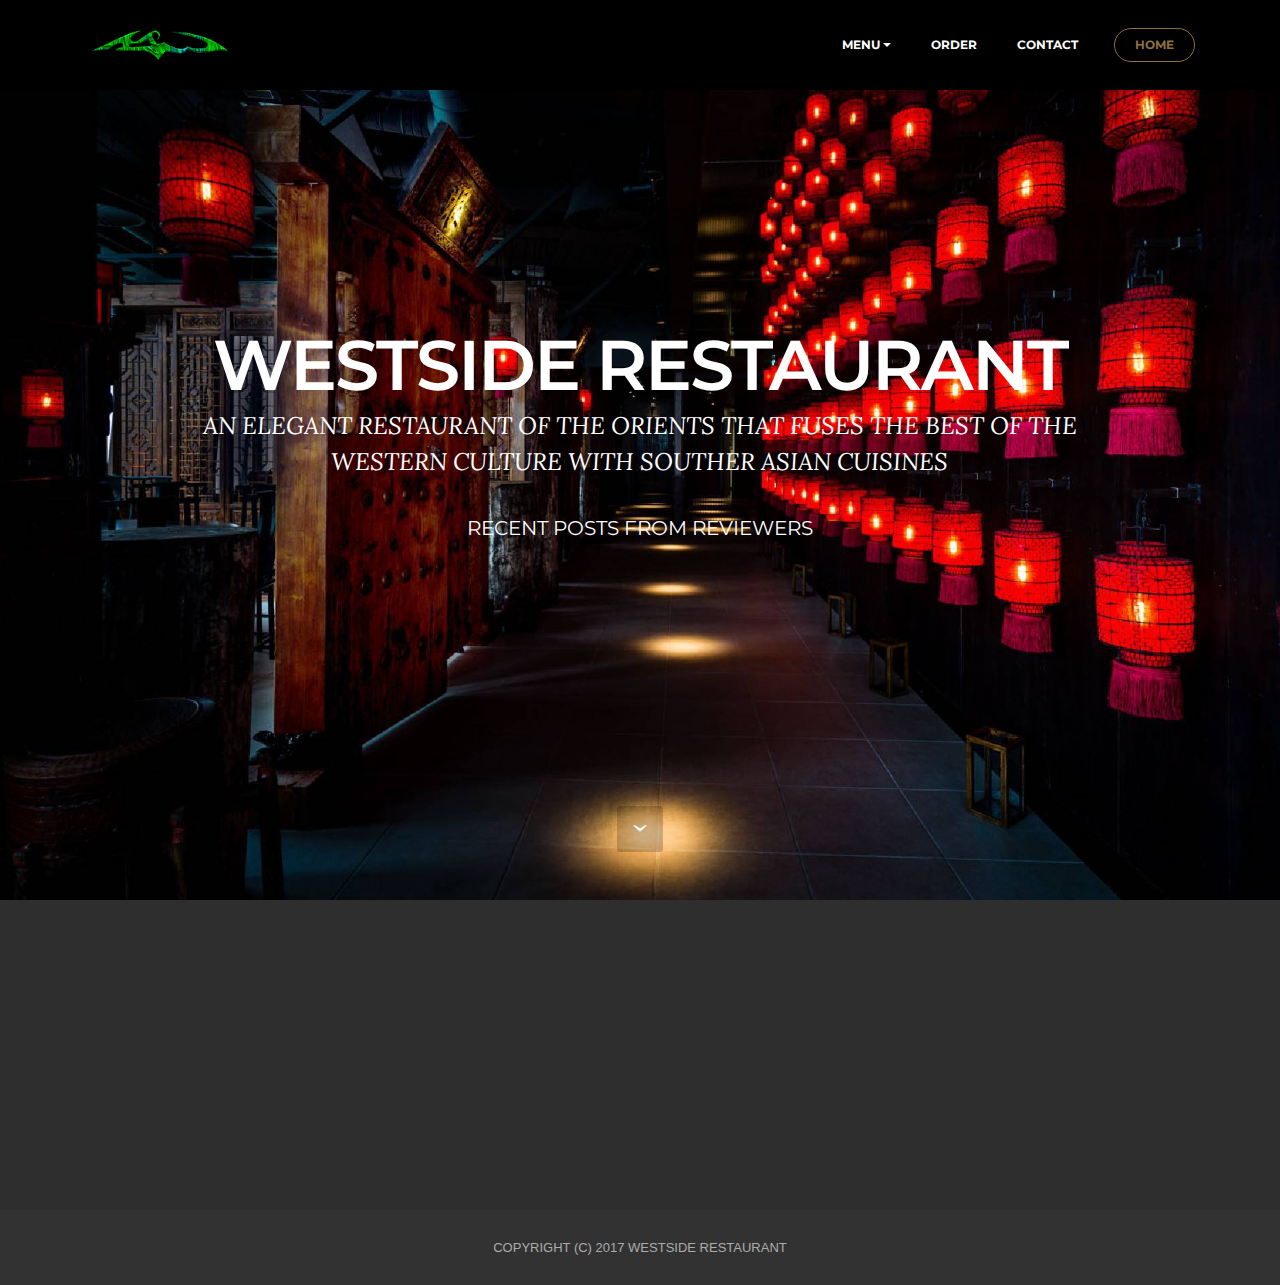
<file: www/index.html>
﻿<!DOCTYPE html>
<html>
<head>
  <!-- Site made with Mobirise Website Builder v3.10.1, https://mobirise.com -->
  <meta charset="UTF-8">
  <meta http-equiv="X-UA-Compatible" content="IE=edge">
  <meta name="generator" content="Mobirise v3.10.1, mobirise.com">
  <meta name="viewport" content="width=device-width, initial-scale=1">
  <link rel="shortcut icon" href="assets/images/favicon-128x256-47.png" type="image/x-icon">
  <meta name="description" content="">
  
  <link rel="stylesheet" href="https://fonts.googleapis.com/css?family=Lora:400,700,400italic,700italic&amp;subset=latin">
  <link rel="stylesheet" href="https://fonts.googleapis.com/css?family=Montserrat:400,700">
  <link rel="stylesheet" href="https://fonts.googleapis.com/css?family=Raleway:100,100i,200,200i,300,300i,400,400i,500,500i,600,600i,700,700i,800,800i,900,900i">
  <link rel="stylesheet" href="assets/bootstrap-material-design-font/css/material.css">
  <link rel="stylesheet" href="assets/web/assets/mobirise-icons/mobirise-icons.css">
  <link rel="stylesheet" href="assets/tether/tether.min.css">
  <link rel="stylesheet" href="assets/bootstrap/css/bootstrap.min.css">
  <link rel="stylesheet" href="assets/animate.css/animate.min.css">
  <link rel="stylesheet" href="assets/dropdown/css/style.css">
  <link rel="stylesheet" href="assets/socicon/css/socicon.min.css">
  <link rel="stylesheet" href="assets/theme/css/style.css">
    <link rel="stylesheet" href="assets/mobirise/css/mbr-additional.css" type="text/css">
    <link rel="stylesheet" href="css/index.css" type="text/css">
  
  
  
</head>
<body>
<section id="menu-0">

    <nav class="navbar navbar-dropdown navbar-fixed-top">
        <div class="container">

            <div class="mbr-table">
                <div class="mbr-table-cell">

                    <div class="navbar-brand">
                        <a href="index.html" class="navbar-logo"><img src="assets/images/woa-signature-384x128-60-384x128-24.png" alt="Mobirise"></a>
                    </div>

                </div>
                <div class="mbr-table-cell">

                    <button class="navbar-toggler pull-xs-right hidden-md-up" type="button" data-toggle="collapse" data-target="#exCollapsingNavbar">
                        <div class="hamburger-icon"></div>
                    </button>

                    <ul class="nav-dropdown collapse pull-xs-right nav navbar-nav navbar-toggleable-sm" id="exCollapsingNavbar"><li class="nav-item dropdown open"><a class="nav-link link dropdown-toggle" data-toggle="dropdown-submenu" href="Menu.html" aria-expanded="true">MENU</a><div class="dropdown-menu"><a class="dropdown-item" href="Menu.html">ENTREES</a><a class="dropdown-item" href="Menu.html"></a><a class="dropdown-item" href="Menu.html">MAIN</a><a class="dropdown-item" href="Menu.html">DESERT</a></div></li><li class="nav-item"><a class="nav-link link" href="Order.html">ORDER</a></li><li class="nav-item"><a class="nav-link link" href="Contact.html">CONTACT</a></li><li class="nav-item nav-btn"><a class="nav-link btn btn-primary-outline btn-primary" href="index.html">HOME</a></li></ul>
                    <button hidden="" class="navbar-toggler navbar-close" type="button" data-toggle="collapse" data-target="#exCollapsingNavbar">
                        <div class="close-icon"></div>
                    </button>

                </div>
            </div>

        </div>
    </nav>

</section>

<section class="engine"><a rel="external" href="https://mobirise.com">best bootstrap web creator software download</a></section><section class="mbr-section mbr-section-hero mbr-section-full mbr-section-with-arrow" id="header1-1" style="background-image: url(assets/images/hutong-corridor-shaghai-2000x1331-18-2000x1331-78.jpg);">

    

    <div class="mbr-table-cell">

        <div class="container">
            <div class="row">
                <div class="mbr-section col-md-10 col-md-offset-1 text-xs-center">

                    <h1 class="mbr-section-title display-1">WESTSIDE RESTAURANT</h1>
                    <p class="mbr-section-lead lead">An Elegant Restaurant of the Orients that fuses the best of the Western Culture with Souther Asian Cuisines</p>
                    <h2 class="subHeader">Recent Posts From Reviewers</h2>
                    <br/>
                    <div data-role="content">
    					<ul id="linksList" data-role="listview" data-inset="true"></ul>
					</div>
                </div>
            </div>
        </div>
    </div>

    <div class="mbr-arrow mbr-arrow-floating" aria-hidden="true"><a href="#social-buttons4-q"><i class="mbr-arrow-icon"></i></a></div>

</section>

<section class="mbr-section mbr-section-md-padding" id="social-buttons4-q" style="background-color: rgb(46, 46, 46); padding-top: 90px; padding-bottom: 90px;">
    
    <div class="container">
        <div class="row">
            <div class="col-md-8 col-md-offset-2 text-xs-center">
                <h3 class="mbr-section-title display-2">FOLLOW US</h3>
                <div><a class="btn btn-social" title="Twitter" target="_blank" href="https://twitter.com/mobirise"><i class="socicon socicon-twitter"></i></a> <a class="btn btn-social" title="Facebook" target="_blank" href="https://www.facebook.com/pages/Mobirise/1616226671953247"><i class="socicon socicon-facebook"></i></a> <a class="btn btn-social" title="Google+" target="_blank" href="https://plus.google.com/u/0/+Mobirise/posts"><i class="socicon socicon-google"></i></a> <a class="btn btn-social" title="YouTube" target="_blank" href="https://www.youtube.com/channel/UCt_tncVAetpK5JeM8L-8jyw"><i class="socicon socicon-youtube"></i></a> <a class="btn btn-social" title="Instagram" target="_blank" href="https://instagram.com/mobirise/"><i class="socicon socicon-instagram"></i></a> <a class="btn btn-social" title="Pinterest" target="_blank" href="https://www.pinterest.com/mobirise/"><i class="socicon socicon-pinterest"></i></a> <a class="btn btn-social" title="Tumblr" target="_blank" href="http://mobirise.tumblr.com/"><i class="socicon socicon-tumblr"></i></a> <a class="btn btn-social" title="LinkedIn" target="_blank" href="https://www.linkedin.com/in/mobirise"><i class="socicon socicon-linkedin"></i></a> <a class="btn btn-social" title="VKontakte" target="_blank" href="#"><i class="socicon socicon-vkontakte"></i></a> <a class="btn btn-social" title="Odnoklassniki" target="_blank" href="#"><i class="socicon socicon-odnoklassniki"></i></a> </div>
            </div>
        </div>
    </div>
</section>

<footer class="mbr-small-footer mbr-section mbr-section-nopadding" id="footer1-2" style="background-color: rgb(50, 50, 50); padding-top: 1.75rem; padding-bottom: 1.75rem;">
    
    <div class="container">
        <p class="text-xs-center">Copyright (c) 2017 WESTSIDE RESTAURANT</p>
    </div>
</footer>


  <script src="assets/web/assets/jquery/jquery.min.js"></script>
  <script src="assets/tether/tether.min.js"></script>
  <script src="assets/bootstrap/js/bootstrap.min.js"></script>
  <script src="assets/smooth-scroll/SmoothScroll.js"></script>
  <script src="assets/viewportChecker/jquery.viewportchecker.js"></script>
  <script src="assets/dropdown/js/script.min.js"></script>
  <script src="assets/touchSwipe/jquery.touchSwipe.min.js"></script>
  <script src="assets/theme/js/script.js"></script>
  <script type="text/javascript">
   $(document).ready(function() {

//RSS url
var RSS = "http://feeds.feedburner.com/TheJapaneseFoodReport";

//Stores entries
var entries = [];

  $.get(RSS, {}, function(res, code) {
        var xml = $(res);
        var items = xml.find("item");
        $.each(items, function (i, v) {
            console.log(v);
            entry = {
                    
                    title:$(v).find("title").text(), 
                    link:$(v).find("link").text(), 
                    description:$.trim($(v).find("description").text())
                    };
            entries.push(entry);
        });

        //now draw the list
        var s = '';
      var max = 3;
      $.each(entries, function (i, v) {
          if (i < max) {
              //s += '&lt;li&gt;&lt;a href="#contentPage" class="contentLink" data-entryid="'+i+'"&gt;' + v.title + '&lt;/a&gt;&lt;/li&gt;';
              var title = $("<div style='color:silver''>" + v.title + "</div>");
              title.appendTo($("#linksList"));
          }
      });
        
        //$("#linksList").listview("refresh");
    });
});




</script> 
  
  <input name="animation" type="hidden">
  

  </body>
</html>
</file>
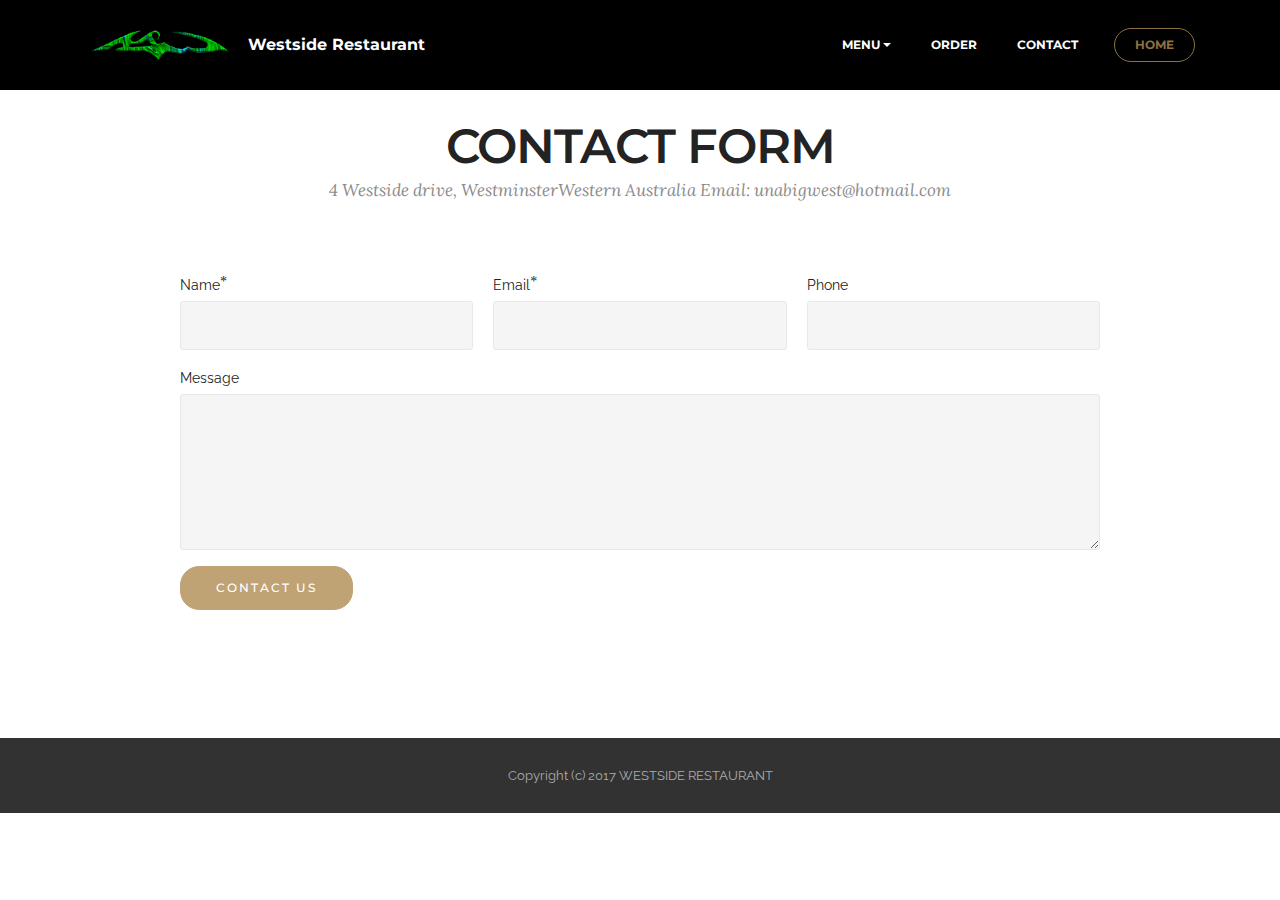
<file: www/Contact.html>
<!DOCTYPE html>
<html>
<head>
  <!-- Site made with Mobirise Website Builder v3.10.1, https://mobirise.com -->
  <meta charset="UTF-8">
  <meta http-equiv="X-UA-Compatible" content="IE=edge">
  <meta name="generator" content="Mobirise v3.10.1, mobirise.com">
  <meta name="viewport" content="width=device-width, initial-scale=1">
  <link rel="shortcut icon" href="assets/images/favicon-128x256-47.png" type="image/x-icon">
  <meta name="description" content="">
  <title>how to contact us</title>
  <link rel="stylesheet" href="https://fonts.googleapis.com/css?family=Lora:400,700,400italic,700italic&amp;subset=latin">
  <link rel="stylesheet" href="https://fonts.googleapis.com/css?family=Montserrat:400,700">
  <link rel="stylesheet" href="https://fonts.googleapis.com/css?family=Raleway:100,100i,200,200i,300,300i,400,400i,500,500i,600,600i,700,700i,800,800i,900,900i">
  <link rel="stylesheet" href="assets/bootstrap-material-design-font/css/material.css">
  <link rel="stylesheet" href="assets/tether/tether.min.css">
  <link rel="stylesheet" href="assets/bootstrap/css/bootstrap.min.css">
  <link rel="stylesheet" href="assets/animate.css/animate.min.css">
  <link rel="stylesheet" href="assets/dropdown/css/style.css">
  <link rel="stylesheet" href="assets/theme/css/style.css">
  <link rel="stylesheet" href="assets/mobirise/css/mbr-additional.css" type="text/css">
  
  
  
</head>
<body>
<section id="menu-0">

    <nav class="navbar navbar-dropdown navbar-fixed-top">
        <div class="container">

            <div class="mbr-table">
                <div class="mbr-table-cell">

                    <div class="navbar-brand">
                        <a href="index.html" class="navbar-logo"><img src="assets/images/woa-signature-384x128-60-384x128-32.png" alt="Mobirise"></a>
                        <a class="navbar-caption" href="https://mobirise.com">Westside Restaurant</a>
                    </div>

                </div>
                <div class="mbr-table-cell">

                    <button class="navbar-toggler pull-xs-right hidden-md-up" type="button" data-toggle="collapse" data-target="#exCollapsingNavbar">
                        <div class="hamburger-icon"></div>
                    </button>

                    <ul class="nav-dropdown collapse pull-xs-right nav navbar-nav navbar-toggleable-sm" id="exCollapsingNavbar"><li class="nav-item dropdown open"><a class="nav-link link dropdown-toggle" data-toggle="dropdown-submenu" href="Menu.html" aria-expanded="true">MENU</a><div class="dropdown-menu"><a class="dropdown-item" href="Menu.html">ENTREES</a><a class="dropdown-item" href="Menu.html"></a><a class="dropdown-item" href="Menu.html">MAIN</a><a class="dropdown-item" href="Menu.html">DESERT</a></div></li><li class="nav-item"><a class="nav-link link" href="Order.html">ORDER</a></li><li class="nav-item"><a class="nav-link link" href="Contact.html">CONTACT</a></li><li class="nav-item nav-btn"><a class="nav-link btn btn-primary-outline btn-primary" href="index.html">HOME</a></li></ul>
                    <button hidden="" class="navbar-toggler navbar-close" type="button" data-toggle="collapse" data-target="#exCollapsingNavbar">
                        <div class="close-icon"></div>
                    </button>

                </div>
            </div>

        </div>
    </nav>

</section>

<section class="engine"><a rel="external" href="https://mobirise.com">html web maker software download</a></section><section class="mbr-section mbr-after-navbar" id="form1-p" style="background-color: rgb(255, 255, 255); padding-top: 120px; padding-bottom: 120px;">
    
    <div class="mbr-section mbr-section__container mbr-section__container--middle">
        <div class="container">
            <div class="row">
                <div class="col-xs-12 text-xs-center">
                    <h3 class="mbr-section-title display-2">CONTACT FORM</h3>
                    <small class="mbr-section-subtitle">4 Westside drive, WestminsterWestern Australia Email: unabigwest@hotmail.com</small>
                </div>
            </div>
        </div>
    </div>
    <div class="mbr-section mbr-section-nopadding">
        <div class="container">
            <div class="row">
                <div class="col-xs-12 col-lg-10 col-lg-offset-1" data-form-type="formoid">


                    <div data-form-alert="true">
                        <div hidden="" data-form-alert-success="true" class="alert alert-form alert-success text-xs-center">Thanks for filling out form!</div>
                    </div>


                    <form action="https://mobirise.com/" method="post" data-form-title="CONTACT FORM">

                        <input type="hidden" value="zSFrDQ3lykwz1S1t1D2jukxQ/amnutX73vnRgQhbGwlKVwIo9WEgEH0YrkU/astWZ0sltp0jqrkE1LyX2aq0H2fu2Y81781SBN12aDGJeIidIE2xzReo9mvn9khV9kHH" data-form-email="true">

                        <div class="row row-sm-offset">

                            <div class="col-xs-12 col-md-4">
                                <div class="form-group">
                                    <label class="form-control-label" for="form1-p-name">Name<span class="form-asterisk">*</span></label>
                                    <input type="text" class="form-control" name="name" required="" data-form-field="Name" id="form1-p-name">
                                </div>
                            </div>

                            <div class="col-xs-12 col-md-4">
                                <div class="form-group">
                                    <label class="form-control-label" for="form1-p-email">Email<span class="form-asterisk">*</span></label>
                                    <input type="email" class="form-control" name="email" required="" data-form-field="Email" id="form1-p-email">
                                </div>
                            </div>

                            <div class="col-xs-12 col-md-4">
                                <div class="form-group">
                                    <label class="form-control-label" for="form1-p-phone">Phone</label>
                                    <input type="tel" class="form-control" name="phone" data-form-field="Phone" id="form1-p-phone">
                                </div>
                            </div>

                        </div>

                        <div class="form-group">
                            <label class="form-control-label" for="form1-p-message">Message</label>
                            <textarea class="form-control" name="message" rows="7" data-form-field="Message" id="form1-p-message"></textarea>
                        </div>

                        <div><button type="submit" class="btn btn-primary">CONTACT US</button></div>

                    </form>
                </div>
            </div>
        </div>
    </div>
</section>

<footer class="mbr-small-footer mbr-section mbr-section-nopadding" id="footer1-2" style="background-color: rgb(50, 50, 50); padding-top: 1.75rem; padding-bottom: 1.75rem;">
    
    <div class="container">
        <p class="text-xs-center">Copyright (c) 2017 WESTSIDE RESTAURANT</p>
    </div>
</footer>


  <script src="assets/web/assets/jquery/jquery.min.js"></script>
  <script src="assets/tether/tether.min.js"></script>
  <script src="assets/bootstrap/js/bootstrap.min.js"></script>
  <script src="assets/smooth-scroll/SmoothScroll.js"></script>
  <script src="assets/viewportChecker/jquery.viewportchecker.js"></script>
  <script src="assets/dropdown/js/script.min.js"></script>
  <script src="assets/touchSwipe/jquery.touchSwipe.min.js"></script>
  <script src="assets/theme/js/script.js"></script>
  <script src="assets/formoid/formoid.min.js"></script>
  
  
  <input name="animation" type="hidden">
  </body>
</html>
</file>
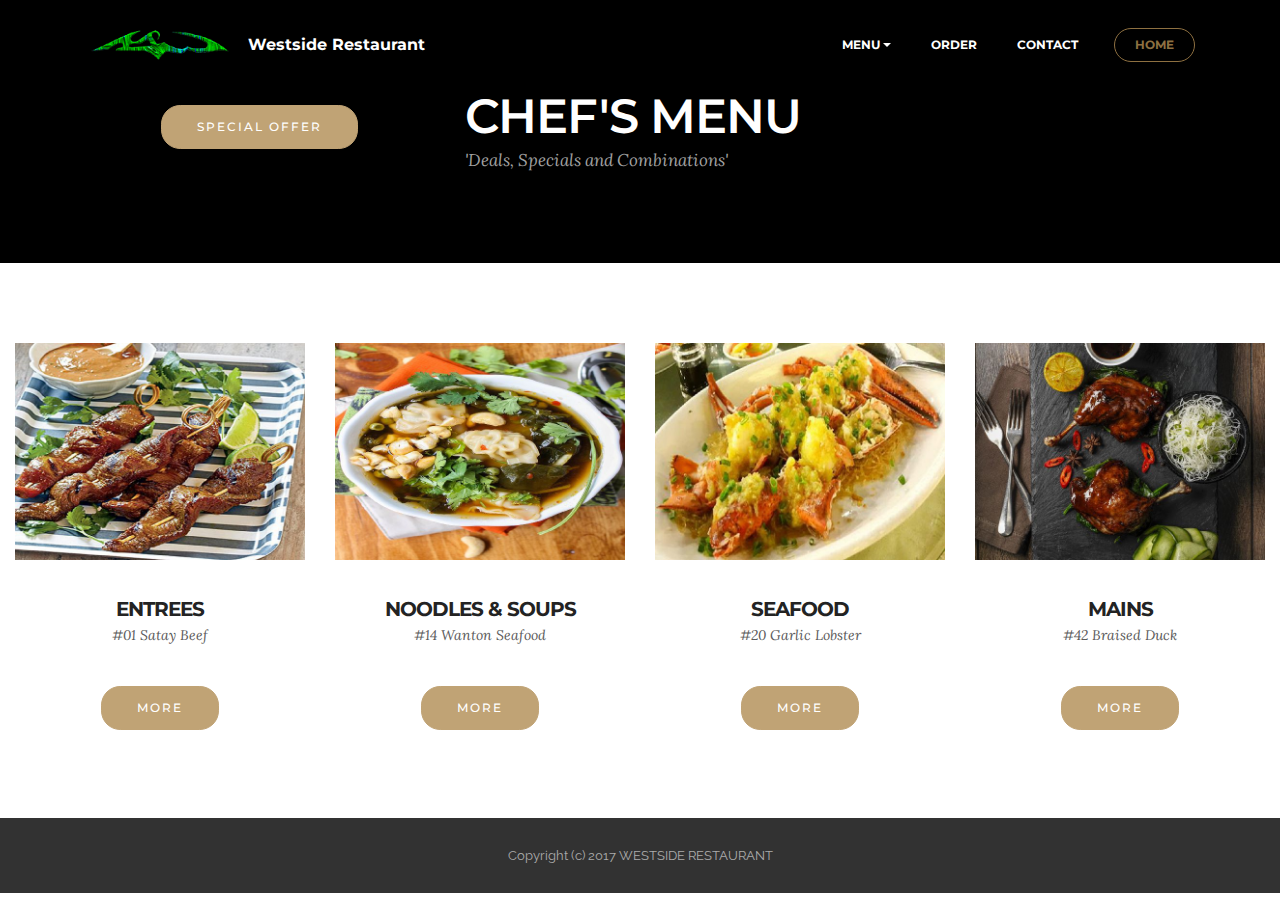
<file: www/Menu.html>
<!DOCTYPE html>
<html>
<head>
  <!-- Site made with Mobirise Website Builder v3.10.1, https://mobirise.com -->
  <meta charset="UTF-8">
  <meta http-equiv="X-UA-Compatible" content="IE=edge">
  <meta name="generator" content="Mobirise v3.10.1, mobirise.com">
  <meta name="viewport" content="width=device-width, initial-scale=1">
  <link rel="shortcut icon" href="assets/images/favicon-128x256-47.png" type="image/x-icon">
  <meta name="description" content="">
  
  <link rel="stylesheet" href="https://fonts.googleapis.com/css?family=Lora:400,700,400italic,700italic&amp;subset=latin">
  <link rel="stylesheet" href="https://fonts.googleapis.com/css?family=Montserrat:400,700">
  <link rel="stylesheet" href="https://fonts.googleapis.com/css?family=Raleway:100,100i,200,200i,300,300i,400,400i,500,500i,600,600i,700,700i,800,800i,900,900i">
  <link rel="stylesheet" href="assets/bootstrap-material-design-font/css/material.css">
  <link rel="stylesheet" href="assets/tether/tether.min.css">
  <link rel="stylesheet" href="assets/bootstrap/css/bootstrap.min.css">
  <link rel="stylesheet" href="assets/animate.css/animate.min.css">
  <link rel="stylesheet" href="assets/dropdown/css/style.css">
  <link rel="stylesheet" href="assets/theme/css/style.css">
  <link rel="stylesheet" href="assets/mobirise/css/mbr-additional.css" type="text/css">
  
  
  
</head>
<body>
<section id="menu-a">

    <nav class="navbar navbar-dropdown navbar-fixed-top">
        <div class="container">

            <div class="mbr-table">
                <div class="mbr-table-cell">

                    <div class="navbar-brand">
                        <a href="index.html" class="navbar-logo"><img src="assets/images/woa-signature-384x128-60-384x128-24.png" alt="Mobirise"></a>
                        <a class="navbar-caption" href="https://mobirise.com">Westside Restaurant</a>
                    </div>

                </div>
                <div class="mbr-table-cell">

                    <button class="navbar-toggler pull-xs-right hidden-md-up" type="button" data-toggle="collapse" data-target="#exCollapsingNavbar">
                        <div class="hamburger-icon"></div>
                    </button>

                    <ul class="nav-dropdown collapse pull-xs-right nav navbar-nav navbar-toggleable-sm" id="exCollapsingNavbar"><li class="nav-item dropdown open"><a class="nav-link link dropdown-toggle" data-toggle="dropdown-submenu" href="Menu.html" aria-expanded="true">MENU</a><div class="dropdown-menu"><a class="dropdown-item" href="Menu.html">ENTREES</a><a class="dropdown-item" href="Menu.html"></a><a class="dropdown-item" href="Menu.html">MAIN</a><a class="dropdown-item" href="Menu.html">DESERT</a></div></li><li class="nav-item"><a class="nav-link link" href="Order.html">ORDER</a></li><li class="nav-item"><a class="nav-link link" href="Contact.html">CONTACT</a></li><li class="nav-item nav-btn"><a class="nav-link btn btn-primary-outline btn-primary" href="index.html">HOME</a></li></ul>
                    <button hidden="" class="navbar-toggler navbar-close" type="button" data-toggle="collapse" data-target="#exCollapsingNavbar">
                        <div class="close-icon"></div>
                    </button>

                </div>
            </div>

        </div>
    </nav>

</section>

<section class="engine"><a rel="external" href="https://mobirise.com">top web site development software download</a></section><section class="mbr-info mbr-section mbr-section-md-padding mbr-after-navbar" id="msg-box2-f" style="background-color: rgb(0, 0, 0); padding-top: 90px; padding-bottom: 90px;">

    
    <div class="container">
        <div class="row">

            <div class="mbr-table-md-up">
              <div class="mbr-table-cell col-md-4">
                  <div class="text-xs-center"><a class="btn btn-primary" href="Menu.html">SPECIAL OFFER</a></div>
              </div>
              <div class="mbr-table-cell mbr-right-padding-md-up col-md-8 text-xs-center text-md-left">
                  <h3 class="mbr-info-title mbr-section-title display-2">CHEF'S MENU</h3>
                  <h2 class="mbr-info-subtitle mbr-section-subtitle">'Deals, Specials and Combinations'</h2>
              </div>
            </div>

            

        </div>
    </div>
</section>

<section class="mbr-cards mbr-section mbr-section-nopadding" id="features3-d" style="background-color: rgb(255, 255, 255);">

    

    <div class="mbr-cards-row row">
        <div class="mbr-cards-col col-xs-12 col-lg-3" style="padding-top: 80px; padding-bottom: 80px;">
            <div class="container">
              <div class="card cart-block">
                  <div class="card-img"><img src="assets/images/01-600x450-79-600x450-54.jpg" class="card-img-top"></div>
                  <div class="card-block">
                    <h4 class="card-title">ENTREES</h4>
                    <h5 class="card-subtitle">#01 Satay Beef</h5>
                    <p class="card-text"></p>
                    <div class="card-btn"><a href="https://mobirise.com" class="btn btn-primary">MORE</a></div>
                    </div>
                </div>
            </div>
        </div>
        <div class="mbr-cards-col col-xs-12 col-lg-3" style="padding-top: 80px; padding-bottom: 80px;">
            <div class="container">
                <div class="card cart-block">
                    <div class="card-img"><img src="assets/images/02-600x450-83-600x450-3.jpg" class="card-img-top"></div>
                    <div class="card-block">
                        <h4 class="card-title">NOODLES &amp; SOUPS</h4>
                        <h5 class="card-subtitle">#14 Wanton Seafood</h5>
                        <p class="card-text"></p>
                        <div class="card-btn"><a href="https://mobirise.com" class="btn btn-primary">MORE</a></div>
                    </div>
                </div>
            </div>
        </div>
        <div class="mbr-cards-col col-xs-12 col-lg-3" style="padding-top: 80px; padding-bottom: 80px;">
            <div class="container">
                <div class="card cart-block">
                    <div class="card-img"><img src="assets/images/03-600x450-93-600x450-89.jpg" class="card-img-top"></div>
                    <div class="card-block">
                        <h4 class="card-title">SEAFOOD</h4>
                        <h5 class="card-subtitle">#20 Garlic Lobster</h5>
                        <p class="card-text"></p>
                        <div class="card-btn"><a href="https://mobirise.com" class="btn btn-primary">MORE</a></div>
                    </div>
                </div>
            </div>
        </div>
        <div class="mbr-cards-col col-xs-12 col-lg-3" style="padding-top: 80px; padding-bottom: 80px;">
            <div class="container">
                <div class="card cart-block">
                    <div class="card-img"><img src="assets/images/tamarind-duck-leg-1423130075-600x450-85-600x450-29.jpg" class="card-img-top"></div>
                    <div class="card-block">
                        <h4 class="card-title">MAINS</h4>
                        <h5 class="card-subtitle">#42 Braised Duck</h5>
                        <p class="card-text"></p>
                        <div class="card-btn"><a href="https://mobirise.com" class="btn btn-primary">MORE</a></div>
                    </div>
                </div>
            </div>
        </div>
        
        
    </div>
</section>

<footer class="mbr-small-footer mbr-section mbr-section-nopadding" id="footer1-b" style="background-color: rgb(50, 50, 50); padding-top: 1.75rem; padding-bottom: 1.75rem;">
    
    <div class="container">
        <p class="text-xs-center">Copyright (c) 2017 WESTSIDE RESTAURANT</p>
    </div>
</footer>


  <script src="assets/web/assets/jquery/jquery.min.js"></script>
  <script src="assets/tether/tether.min.js"></script>
  <script src="assets/bootstrap/js/bootstrap.min.js"></script>
  <script src="assets/smooth-scroll/SmoothScroll.js"></script>
  <script src="assets/viewportChecker/jquery.viewportchecker.js"></script>
  <script src="assets/dropdown/js/script.min.js"></script>
  <script src="assets/touchSwipe/jquery.touchSwipe.min.js"></script>
  <script src="assets/theme/js/script.js"></script>
  
  
  <input name="animation" type="hidden">
  </body>
</html>
</file>
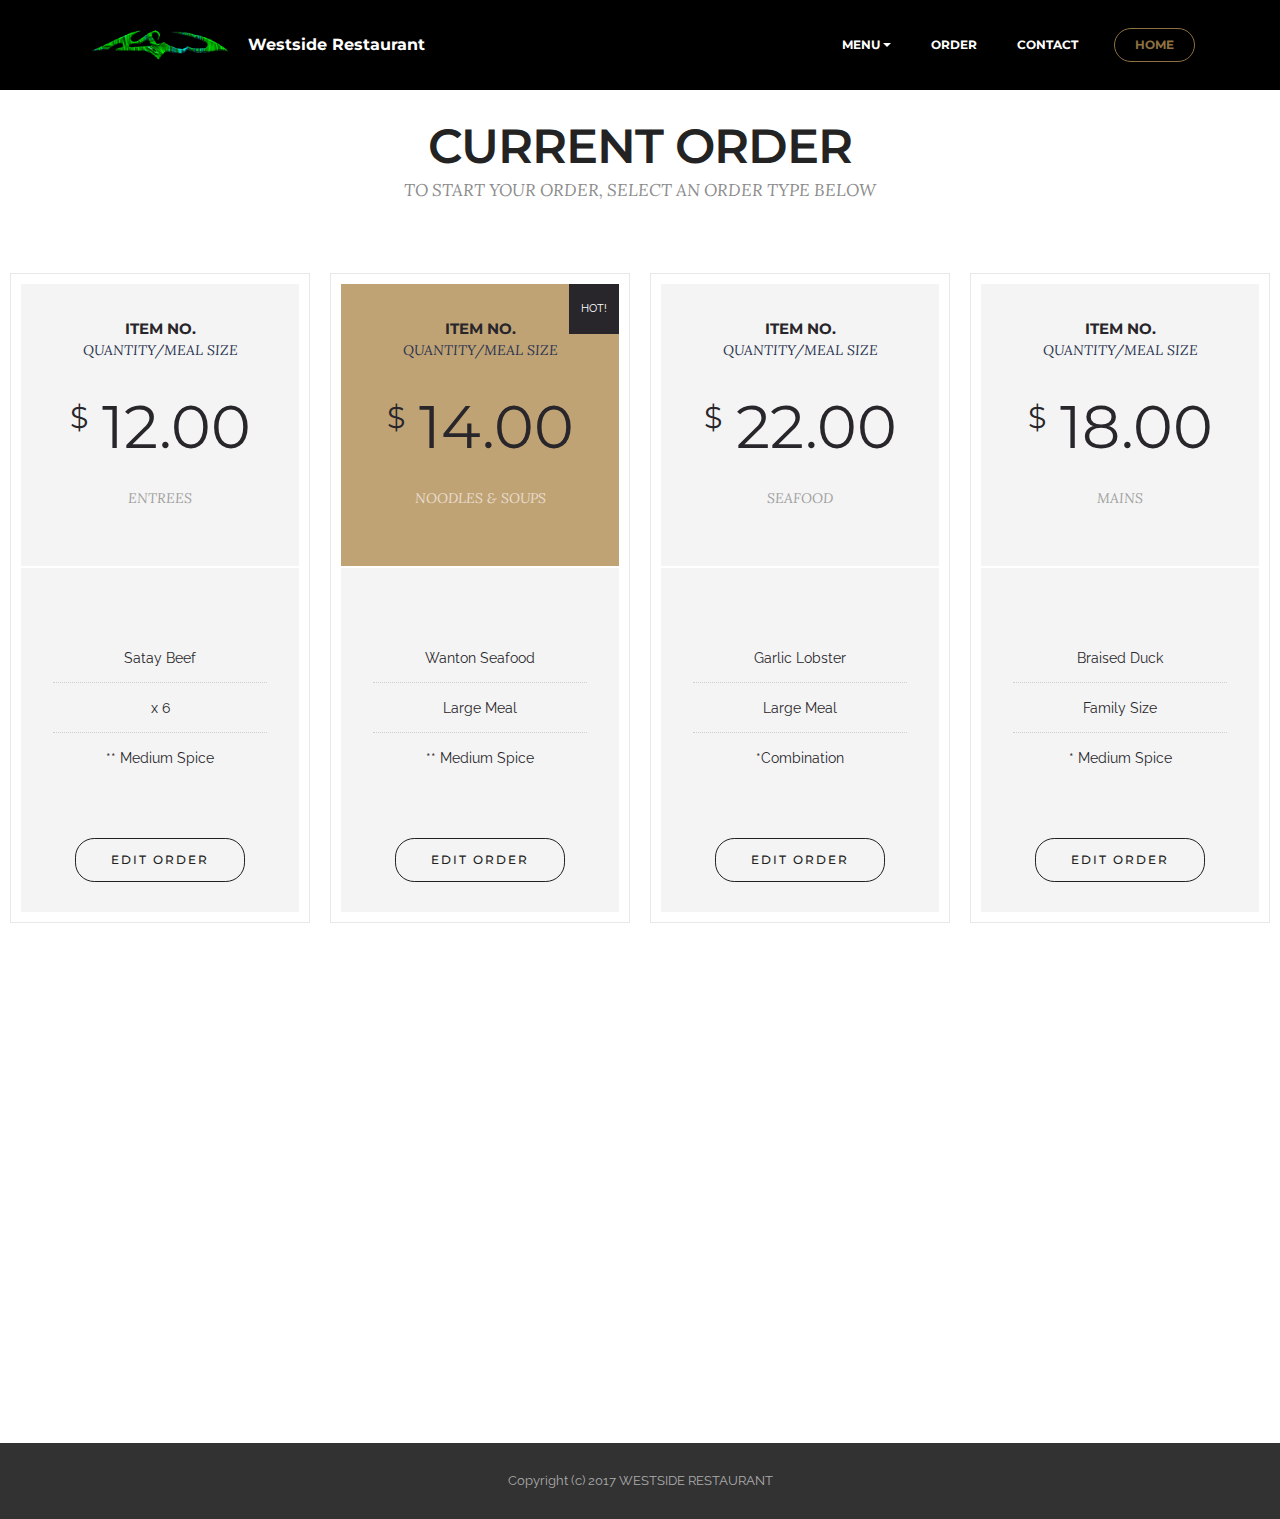
<file: www/Order.html>
<!DOCTYPE html>
<html>
<head>
  <!-- Site made with Mobirise Website Builder v3.10.1, https://mobirise.com -->
  <meta charset="UTF-8">
  <meta http-equiv="X-UA-Compatible" content="IE=edge">
  <meta name="generator" content="Mobirise v3.10.1, mobirise.com">
  <meta name="viewport" content="width=device-width, initial-scale=1">
  <link rel="shortcut icon" href="assets/images/favicon-128x256-47.png" type="image/x-icon">
  <meta name="description" content="">
  
  <link rel="stylesheet" href="https://fonts.googleapis.com/css?family=Lora:400,700,400italic,700italic&amp;subset=latin">
  <link rel="stylesheet" href="https://fonts.googleapis.com/css?family=Montserrat:400,700">
  <link rel="stylesheet" href="https://fonts.googleapis.com/css?family=Raleway:100,100i,200,200i,300,300i,400,400i,500,500i,600,600i,700,700i,800,800i,900,900i">
  <link rel="stylesheet" href="assets/bootstrap-material-design-font/css/material.css">
  <link rel="stylesheet" href="assets/tether/tether.min.css">
  <link rel="stylesheet" href="assets/bootstrap/css/bootstrap.min.css">
  <link rel="stylesheet" href="assets/animate.css/animate.min.css">
  <link rel="stylesheet" href="assets/dropdown/css/style.css">
  <link rel="stylesheet" href="assets/theme/css/style.css">
  <link rel="stylesheet" href="assets/mobirise/css/mbr-additional.css" type="text/css">
  
  
  
</head>
<body>
<section id="menu-k">

    <nav class="navbar navbar-dropdown navbar-fixed-top">
        <div class="container">

            <div class="mbr-table">
                <div class="mbr-table-cell">

                    <div class="navbar-brand">
                        <a href="index.html" class="navbar-logo"><img src="assets/images/woa-signature-384x128-60-384x128-24.png" alt="Mobirise"></a>
                        <a class="navbar-caption" href="https://mobirise.com">Westside Restaurant</a>
                    </div>

                </div>
                <div class="mbr-table-cell">

                    <button class="navbar-toggler pull-xs-right hidden-md-up" type="button" data-toggle="collapse" data-target="#exCollapsingNavbar">
                        <div class="hamburger-icon"></div>
                    </button>

                    <ul class="nav-dropdown collapse pull-xs-right nav navbar-nav navbar-toggleable-sm" id="exCollapsingNavbar"><li class="nav-item dropdown open"><a class="nav-link link dropdown-toggle" data-toggle="dropdown-submenu" href="Menu.html" aria-expanded="true">MENU</a><div class="dropdown-menu"><a class="dropdown-item" href="Menu.html">ENTREES</a><a class="dropdown-item" href="Menu.html"></a><a class="dropdown-item" href="Menu.html">MAIN</a><a class="dropdown-item" href="Menu.html">DESERT</a></div></li><li class="nav-item"><a class="nav-link link" href="Order.html">ORDER</a></li><li class="nav-item"><a class="nav-link link" href="Contact.html">CONTACT</a></li><li class="nav-item nav-btn"><a class="nav-link btn btn-primary-outline btn-primary" href="index.html">HOME</a></li></ul>
                    <button hidden="" class="navbar-toggler navbar-close" type="button" data-toggle="collapse" data-target="#exCollapsingNavbar">
                        <div class="close-icon"></div>
                    </button>

                </div>
            </div>

        </div>
    </nav>

</section>

<section class="engine"><a rel="external" href="https://mobirise.com">top offline web page development software</a></section><section class="mbr-section mbr-after-navbar" id="pricing-table2-r" style="background-color: rgb(255, 255, 255); padding-top: 120px; padding-bottom: 120px;">

    

    <div class="mbr-section mbr-section__container mbr-section__container--middle">
      <div class="container">
          <div class="row">
              <div class="col-xs-12 text-xs-center">
                  <h3 class="mbr-section-title display-2">CURRENT ORDER</h3>
                  <small class="mbr-section-subtitle">TO START YOUR ORDER, SELECT AN ORDER TYPE BELOW</small>
              </div>
          </div>
      </div>
    </div>

    <div class="mbr-section mbr-section-nopadding mbr-price-table">
      <div class="row">
            <div class="col-xs-12  col-md-6 col-xl-3">
                <div class="mbr-plan card text-xs-center">
                    <div class="mbr-plan-header card-block">
                      
                      <div class="card-title">
                        <h3 class="mbr-plan-title">ITEM NO.</h3>
                        <small class="mbr-plan-subtitle">QUANTITY/MEAL SIZE</small>
                      </div>
                      <div class="card-text">
                          <div class="mbr-price">
                            <span class="mbr-price-value">$</span>
                            <span class="mbr-price-figure">12.00</span><small class="mbr-price-term"></small>
                          </div>
                          <small class="mbr-plan-price-desc">ENTREES</small>
                      </div>
                    </div>
                    <div class="mbr-plan-body card-block">
                      <div class="mbr-plan-list"><ul class="list-group list-group-flush"><li class="list-group-item">Satay Beef</li><li class="list-group-item">x 6</li><li class="list-group-item">** Medium Spice</li></ul></div>
                      <div class="mbr-plan-btn"><a href="https://mobirise.com" class="btn btn-black btn-black-outline">EDIT ORDER</a></div>
                    </div>
                </div>
            </div>
            <div class="col-xs-12  col-md-6 col-xl-3">
                <div class="mbr-plan card text-xs-center">
                    <div class="mbr-plan-header card-block bg-primary">
                      <div class="mbr-plan-label">HOT!</div>
                      <div class="card-title">
                        <h3 class="mbr-plan-title">ITEM NO.</h3>
                        <small class="mbr-plan-subtitle">QUANTITY/MEAL SIZE</small>
                      </div>
                      <div class="card-text">
                          <div class="mbr-price">
                            <span class="mbr-price-value">$</span>
                            <span class="mbr-price-figure">14.00</span><small class="mbr-price-term"></small>
                          </div>
                          <small class="mbr-plan-price-desc">NOODLES &amp; SOUPS</small>
                      </div>
                    </div>
                    <div class="mbr-plan-body card-block">
                      <div class="mbr-plan-list"><ul class="list-group list-group-flush"><li class="list-group-item">Wanton Seafood</li><li class="list-group-item">Large Meal</li><li class="list-group-item">** Medium Spice</li></ul></div>
                      <div class="mbr-plan-btn"><a href="https://mobirise.com" class="btn btn-black btn-black-outline">EDIT ORDER</a></div>
                    </div>
                </div>
            </div>
            <div class="col-xs-12  col-md-6 col-xl-3">
                <div class="mbr-plan card text-xs-center">
                    <div class="mbr-plan-header card-block">
                      
                      <div class="card-title">
                        <h3 class="mbr-plan-title">ITEM NO.</h3>
                        <small class="mbr-plan-subtitle">QUANTITY/MEAL SIZE</small>
                      </div>
                      <div class="card-text">
                          <div class="mbr-price">
                            <span class="mbr-price-value">$</span>
                            <span class="mbr-price-figure">22.00</span><small class="mbr-price-term"></small>
                          </div>
                          <small class="mbr-plan-price-desc">SEAFOOD</small>
                      </div>
                    </div>
                    <div class="mbr-plan-body card-block">
                      <div class="mbr-plan-list"><ul class="list-group list-group-flush"><li class="list-group-item">Garlic Lobster</li><li class="list-group-item">Large Meal</li><li class="list-group-item">*Combination</li></ul></div>
                      <div class="mbr-plan-btn"><a href="https://mobirise.com" class="btn btn-black btn-black-outline">EDIT ORDER</a></div>
                    </div>
                </div>
            </div>
            <div class="col-xs-12  col-md-6 col-xl-3">
                <div class="mbr-plan card text-xs-center">
                    <div class="mbr-plan-header card-block">
                      
                      <div class="card-title">
                        <h3 class="mbr-plan-title">ITEM NO.</h3>
                        <small class="mbr-plan-subtitle">QUANTITY/MEAL SIZE</small>
                      </div>
                      <div class="card-text">
                          <div class="mbr-price">
                            <span class="mbr-price-value">$</span>
                            <span class="mbr-price-figure">18.00</span><small class="mbr-price-term"></small>
                          </div>
                          <small class="mbr-plan-price-desc">MAINS</small>
                      </div>
                    </div>
                    <div class="mbr-plan-body card-block">
                      <div class="mbr-plan-list"><ul class="list-group list-group-flush"><li class="list-group-item">Braised Duck</li><li class="list-group-item">Family Size</li><li class="list-group-item">* Medium Spice</li></ul></div>
                      <div class="mbr-plan-btn"><a href="https://mobirise.com" class="btn btn-black btn-black-outline">EDIT ORDER</a></div>
                    </div>
                </div>
            </div>
          </div>
    </div>

</section>

<section class="mbr-section mbr-section-nopadding" id="map1-s">
    <div class="mbr-map"><iframe frameborder="0" style="border:0" src="https://www.google.com/maps/embed/v1/place?key=AIzaSyA0Dx_boXQiwvdz8sJHoYeZNVTdoWONYkU&amp;q=place_id:ChIJn6wOs6lZwokRLKy1iqRcoKw" allowfullscreen=""></iframe></div>
</section>

<footer class="mbr-small-footer mbr-section mbr-section-nopadding" id="footer1-l" style="background-color: rgb(50, 50, 50); padding-top: 1.75rem; padding-bottom: 1.75rem;">
    
    <div class="container">
        <p class="text-xs-center">Copyright (c) 2017 WESTSIDE RESTAURANT</p>
    </div>
</footer>


  <script src="assets/web/assets/jquery/jquery.min.js"></script>
  <script src="assets/tether/tether.min.js"></script>
  <script src="assets/bootstrap/js/bootstrap.min.js"></script>
  <script src="assets/smooth-scroll/SmoothScroll.js"></script>
  <script src="assets/viewportChecker/jquery.viewportchecker.js"></script>
  <script src="assets/dropdown/js/script.min.js"></script>
  <script src="assets/touchSwipe/jquery.touchSwipe.min.js"></script>
  <script src="assets/theme/js/script.js"></script>
  
  
  <input name="animation" type="hidden">
  </body>
</html>
</file>
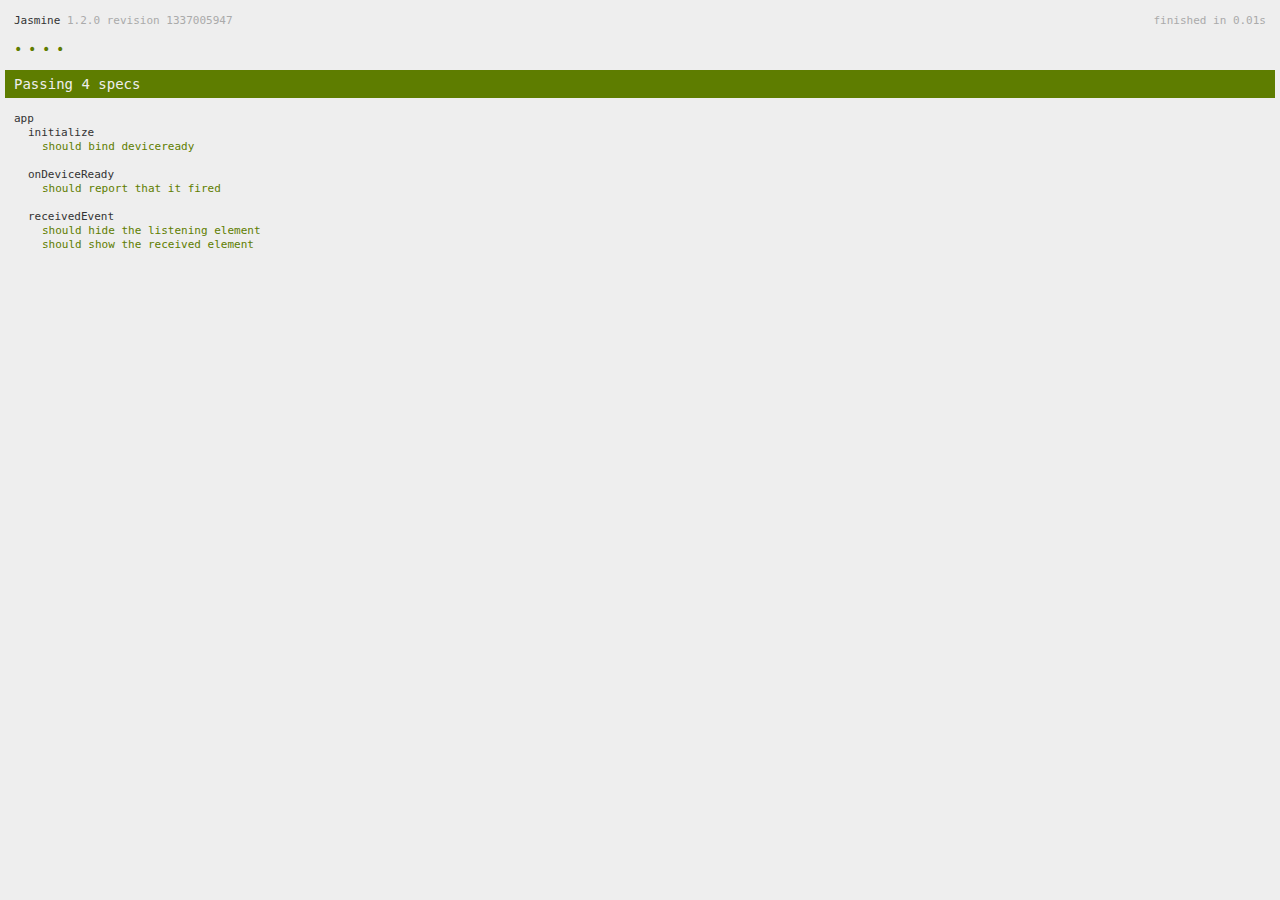
<file: www/spec.html>
<!DOCTYPE html>
<!--
    Licensed to the Apache Software Foundation (ASF) under one
    or more contributor license agreements.  See the NOTICE file
    distributed with this work for additional information
    regarding copyright ownership.  The ASF licenses this file
    to you under the Apache License, Version 2.0 (the
    "License"); you may not use this file except in compliance
    with the License.  You may obtain a copy of the License at

    http://www.apache.org/licenses/LICENSE-2.0

    Unless required by applicable law or agreed to in writing,
    software distributed under the License is distributed on an
    "AS IS" BASIS, WITHOUT WARRANTIES OR CONDITIONS OF ANY
     KIND, either express or implied.  See the License for the
    specific language governing permissions and limitations
    under the License.
-->
<html>
    <head>
        <title>Jasmine Spec Runner</title>

        <!-- jasmine source -->
        <link rel="shortcut icon" type="image/png" href="spec/lib/jasmine-1.2.0/jasmine_favicon.png">
        <link rel="stylesheet" type="text/css" href="spec/lib/jasmine-1.2.0/jasmine.css">
        <script type="text/javascript" src="spec/lib/jasmine-1.2.0/jasmine.js"></script>
        <script type="text/javascript" src="spec/lib/jasmine-1.2.0/jasmine-html.js"></script>

        <!-- include source files here... -->
        <script type="text/javascript" src="js/index.js"></script>

        <!-- include spec files here... -->
        <script type="text/javascript" src="spec/helper.js"></script>
        <script type="text/javascript" src="spec/index.js"></script>

        <script type="text/javascript">
            (function() {
                var jasmineEnv = jasmine.getEnv();
                jasmineEnv.updateInterval = 1000;

                var htmlReporter = new jasmine.HtmlReporter();

                jasmineEnv.addReporter(htmlReporter);

                jasmineEnv.specFilter = function(spec) {
                    return htmlReporter.specFilter(spec);
                };

                var currentWindowOnload = window.onload;

                window.onload = function() {
                    if (currentWindowOnload) {
                        currentWindowOnload();
                    }
                    execJasmine();
                };

                function execJasmine() {
                    jasmineEnv.execute();
                }
            })();
        </script>
    </head>
    <body>
        <div id="stage" style="display:none;"></div>
    </body>
</html>
</file>
<file: www/assets/bootstrap-material-design-font/css/material.css>
@font-face {
  font-family: 'Material-Design-Icons';
  src: url('../fonts/Material-Design-Icons.eot?3ocs8m');
  src: url('../fonts/Material-Design-Icons.eot?#iefix3ocs8m') format('embedded-opentype'), url('../fonts/Material-Design-Icons.woff?3ocs8m') format('woff'), url('../fonts/Material-Design-Icons.ttf?3ocs8m') format('truetype'), url('../fonts/Material-Design-Icons.svg?3ocs8m#Material-Design-Icons') format('svg');
  font-weight: normal;
  font-style: normal;
}
[class^="mdi-"],
[class*="mdi-"] {
  speak: none;
  display: inline-block;
  font-style: normal;
  font-variant:normal;
  font-weight:normal;
  /*font-size:24px;*/
  line-height:1;
  font-family:'Material-Design-Icons' !important;
  text-rendering: auto;
  
  -webkit-font-smoothing: antialiased;
  -moz-osx-font-smoothing: grayscale;
  -webkit-transform: translate(0, 0);
      -ms-transform: translate(0, 0);
          transform: translate(0, 0);
}
[class^="mdi-"]:before,
[class*="mdi-"]:before {
  display: inline-block;
  speak: none;
  text-decoration: inherit;
}
[class^="mdi-"].pull-left,
[class*="mdi-"].pull-left {
  margin-right: .3em;
}
[class^="mdi-"].pull-right,
[class*="mdi-"].pull-right {
  margin-left: .3em;
}
[class^="mdi-"].mdi-lg:before,
[class*="mdi-"].mdi-lg:before,
[class^="mdi-"].mdi-lg:after,
[class*="mdi-"].mdi-lg:after {
  font-size: 1.33333333em;
  line-height: 0.75em;
  vertical-align: -15%;
}
[class^="mdi-"].mdi-2x:before,
[class*="mdi-"].mdi-2x:before,
[class^="mdi-"].mdi-2x:after,
[class*="mdi-"].mdi-2x:after {
  font-size: 2em;
}
[class^="mdi-"].mdi-3x:before,
[class*="mdi-"].mdi-3x:before,
[class^="mdi-"].mdi-3x:after,
[class*="mdi-"].mdi-3x:after {
  font-size: 3em;
}
[class^="mdi-"].mdi-4x:before,
[class*="mdi-"].mdi-4x:before,
[class^="mdi-"].mdi-4x:after,
[class*="mdi-"].mdi-4x:after {
  font-size: 4em;
}
[class^="mdi-"].mdi-5x:before,
[class*="mdi-"].mdi-5x:before,
[class^="mdi-"].mdi-5x:after,
[class*="mdi-"].mdi-5x:after {
  font-size: 5em;
}
[class^="mdi-device-signal-cellular-"]:after,
[class^="mdi-device-battery-"]:after,
[class^="mdi-device-battery-charging-"]:after,
[class^="mdi-device-signal-cellular-connected-no-internet-"]:after,
[class^="mdi-device-signal-wifi-"]:after,
[class^="mdi-device-signal-wifi-statusbar-not-connected"]:after,
.mdi-device-network-wifi:after {
  opacity: .3;
  position: absolute;
  left: 0;
  top: 0;
  z-index: 1;
  display: inline-block;
  speak: none;
  text-decoration: inherit;
}
[class^="mdi-device-signal-cellular-"]:after {
  content: "\e758";
}
[class^="mdi-device-battery-"]:after {
  content: "\e735";
}
[class^="mdi-device-battery-charging-"]:after {
  content: "\e733";
}
[class^="mdi-device-signal-cellular-connected-no-internet-"]:after {
  content: "\e75d";
}
[class^="mdi-device-signal-wifi-"]:after,
.mdi-device-network-wifi:after {
  content: "\e765";
}
[class^="mdi-device-signal-wifi-statusbasr-not-connected"]:after {
  content: "\e8f7";
}
.mdi-device-signal-cellular-off:after,
.mdi-device-signal-cellular-null:after,
.mdi-device-signal-cellular-no-sim:after,
.mdi-device-signal-wifi-off:after,
.mdi-device-signal-wifi-4-bar:after,
.mdi-device-signal-cellular-4-bar:after,
.mdi-device-battery-alert:after,
.mdi-device-signal-cellular-connected-no-internet-4-bar:after,
.mdi-device-battery-std:after,
.mdi-device-battery-full .mdi-device-battery-unknown:after {
  content: "";
}
.mdi-fw {
  width: 1.28571429em;
  text-align: center;
}
.mdi-ul {
  padding-left: 0;
  margin-left: 2.14285714em;
  list-style-type: none;
}
.mdi-ul > li {
  position: relative;
}
.mdi-li {
  position: absolute;
  left: -2.14285714em;
  width: 2.14285714em;
  top: 0.14285714em;
  text-align: center;
}
.mdi-li.mdi-lg {
  left: -1.85714286em;
}
.mdi-border {
  padding: .2em .25em .15em;
  border: solid 0.08em #eeeeee;
  border-radius: .1em;
}
.mdi-spin {
  -webkit-animation: mdi-spin 2s infinite linear;
  animation: mdi-spin 2s infinite linear;
  -webkit-transform-origin: 50% 50%;
  -ms-transform-origin: 50% 50%;
      transform-origin: 50% 50%;
}
.mdi-pulse {
  -webkit-animation: mdi-spin 1s steps(8) infinite;
  animation: mdi-spin 1s steps(8) infinite;
  -webkit-transform-origin: 50% 50%;
  -ms-transform-origin: 50% 50%;
      transform-origin: 50% 50%;
}
@-webkit-keyframes mdi-spin {
  0% {
    -webkit-transform: rotate(0deg);
    transform: rotate(0deg);
  }
  100% {
    -webkit-transform: rotate(359deg);
    transform: rotate(359deg);
  }
}
@keyframes mdi-spin {
  0% {
    -webkit-transform: rotate(0deg);
    transform: rotate(0deg);
  }
  100% {
    -webkit-transform: rotate(359deg);
    transform: rotate(359deg);
  }
}
.mdi-rotate-90 {
  filter: progid:DXImageTransform.Microsoft.BasicImage(rotation=1);
  -webkit-transform: rotate(90deg);
  -ms-transform: rotate(90deg);
  transform: rotate(90deg);
}
.mdi-rotate-180 {
  filter: progid:DXImageTransform.Microsoft.BasicImage(rotation=2);
  -webkit-transform: rotate(180deg);
  -ms-transform: rotate(180deg);
  transform: rotate(180deg);
}
.mdi-rotate-270 {
  filter: progid:DXImageTransform.Microsoft.BasicImage(rotation=3);
  -webkit-transform: rotate(270deg);
  -ms-transform: rotate(270deg);
  transform: rotate(270deg);
}
.mdi-flip-horizontal {
  filter: progid:DXImageTransform.Microsoft.BasicImage(rotation=0, mirror=1);
  -webkit-transform: scale(-1, 1);
  -ms-transform: scale(-1, 1);
  transform: scale(-1, 1);
}
.mdi-flip-vertical {
  filter: progid:DXImageTransform.Microsoft.BasicImage(rotation=2, mirror=1);
  -webkit-transform: scale(1, -1);
  -ms-transform: scale(1, -1);
  transform: scale(1, -1);
}
:root .mdi-rotate-90,
:root .mdi-rotate-180,
:root .mdi-rotate-270,
:root .mdi-flip-horizontal,
:root .mdi-flip-vertical {
  -webkit-filter: none;
          filter: none;
}
.mdi-stack {
  position: relative;
  display: inline-block;
  width: 2em;
  height: 2em;
  line-height: 2em;
  vertical-align: middle;
}
.mdi-stack-1x,
.mdi-stack-2x {
  position: absolute;
  left: 0;
  width: 100%;
  text-align: center;
}
.mdi-stack-1x {
  line-height: inherit;
}
.mdi-stack-2x {
  font-size: 2em;
}
.mdi-inverse {
  color: #ffffff;
}
/* Start Icons */
.mdi-action-3d-rotation:before {
  content: "\e600";
}
.mdi-action-accessibility:before {
  content: "\e601";
}
.mdi-action-account-balance-wallet:before {
  content: "\e602";
}
.mdi-action-account-balance:before {
  content: "\e603";
}
.mdi-action-account-box:before {
  content: "\e604";
}
.mdi-action-account-child:before {
  content: "\e605";
}
.mdi-action-account-circle:before {
  content: "\e606";
}
.mdi-action-add-shopping-cart:before {
  content: "\e607";
}
.mdi-action-alarm-add:before {
  content: "\e608";
}
.mdi-action-alarm-off:before {
  content: "\e609";
}
.mdi-action-alarm-on:before {
  content: "\e60a";
}
.mdi-action-alarm:before {
  content: "\e60b";
}
.mdi-action-android:before {
  content: "\e60c";
}
.mdi-action-announcement:before {
  content: "\e60d";
}
.mdi-action-aspect-ratio:before {
  content: "\e60e";
}
.mdi-action-assessment:before {
  content: "\e60f";
}
.mdi-action-assignment-ind:before {
  content: "\e610";
}
.mdi-action-assignment-late:before {
  content: "\e611";
}
.mdi-action-assignment-return:before {
  content: "\e612";
}
.mdi-action-assignment-returned:before {
  content: "\e613";
}
.mdi-action-assignment-turned-in:before {
  content: "\e614";
}
.mdi-action-assignment:before {
  content: "\e615";
}
.mdi-action-autorenew:before {
  content: "\e616";
}
.mdi-action-backup:before {
  content: "\e617";
}
.mdi-action-book:before {
  content: "\e618";
}
.mdi-action-bookmark-outline:before {
  content: "\e619";
}
.mdi-action-bookmark:before {
  content: "\e61a";
}
.mdi-action-bug-report:before {
  content: "\e61b";
}
.mdi-action-cached:before {
  content: "\e61c";
}
.mdi-action-check-circle:before {
  content: "\e61d";
}
.mdi-action-class:before {
  content: "\e61e";
}
.mdi-action-credit-card:before {
  content: "\e61f";
}
.mdi-action-dashboard:before {
  content: "\e620";
}
.mdi-action-delete:before {
  content: "\e621";
}
.mdi-action-description:before {
  content: "\e622";
}
.mdi-action-dns:before {
  content: "\e623";
}
.mdi-action-done-all:before {
  content: "\e624";
}
.mdi-action-done:before {
  content: "\e625";
}
.mdi-action-event:before {
  content: "\e626";
}
.mdi-action-exit-to-app:before {
  content: "\e627";
}
.mdi-action-explore:before {
  content: "\e628";
}
.mdi-action-extension:before {
  content: "\e629";
}
.mdi-action-face-unlock:before {
  content: "\e62a";
}
.mdi-action-favorite-outline:before {
  content: "\e62b";
}
.mdi-action-favorite:before {
  content: "\e62c";
}
.mdi-action-find-in-page:before {
  content: "\e62d";
}
.mdi-action-find-replace:before {
  content: "\e62e";
}
.mdi-action-flip-to-back:before {
  content: "\e62f";
}
.mdi-action-flip-to-front:before {
  content: "\e630";
}
.mdi-action-get-app:before {
  content: "\e631";
}
.mdi-action-grade:before {
  content: "\e632";
}
.mdi-action-group-work:before {
  content: "\e633";
}
.mdi-action-help:before {
  content: "\e634";
}
.mdi-action-highlight-remove:before {
  content: "\e635";
}
.mdi-action-history:before {
  content: "\e636";
}
.mdi-action-home:before {
  content: "\e637";
}
.mdi-action-https:before {
  content: "\e638";
}
.mdi-action-info-outline:before {
  content: "\e639";
}
.mdi-action-info:before {
  content: "\e63a";
}
.mdi-action-input:before {
  content: "\e63b";
}
.mdi-action-invert-colors:before {
  content: "\e63c";
}
.mdi-action-label-outline:before {
  content: "\e63d";
}
.mdi-action-label:before {
  content: "\e63e";
}
.mdi-action-language:before {
  content: "\e63f";
}
.mdi-action-launch:before {
  content: "\e640";
}
.mdi-action-list:before {
  content: "\e641";
}
.mdi-action-lock-open:before {
  content: "\e642";
}
.mdi-action-lock-outline:before {
  content: "\e643";
}
.mdi-action-lock:before {
  content: "\e644";
}
.mdi-action-loyalty:before {
  content: "\e645";
}
.mdi-action-markunread-mailbox:before {
  content: "\e646";
}
.mdi-action-note-add:before {
  content: "\e647";
}
.mdi-action-open-in-browser:before {
  content: "\e648";
}
.mdi-action-open-in-new:before {
  content: "\e649";
}
.mdi-action-open-with:before {
  content: "\e64a";
}
.mdi-action-pageview:before {
  content: "\e64b";
}
.mdi-action-payment:before {
  content: "\e64c";
}
.mdi-action-perm-camera-mic:before {
  content: "\e64d";
}
.mdi-action-perm-contact-cal:before {
  content: "\e64e";
}
.mdi-action-perm-data-setting:before {
  content: "\e64f";
}
.mdi-action-perm-device-info:before {
  content: "\e650";
}
.mdi-action-perm-identity:before {
  content: "\e651";
}
.mdi-action-perm-media:before {
  content: "\e652";
}
.mdi-action-perm-phone-msg:before {
  content: "\e653";
}
.mdi-action-perm-scan-wifi:before {
  content: "\e654";
}
.mdi-action-picture-in-picture:before {
  content: "\e655";
}
.mdi-action-polymer:before {
  content: "\e656";
}
.mdi-action-print:before {
  content: "\e657";
}
.mdi-action-query-builder:before {
  content: "\e658";
}
.mdi-action-question-answer:before {
  content: "\e659";
}
.mdi-action-receipt:before {
  content: "\e65a";
}
.mdi-action-redeem:before {
  content: "\e65b";
}
.mdi-action-reorder:before {
  content: "\e65c";
}
.mdi-action-report-problem:before {
  content: "\e65d";
}
.mdi-action-restore:before {
  content: "\e65e";
}
.mdi-action-room:before {
  content: "\e65f";
}
.mdi-action-schedule:before {
  content: "\e660";
}
.mdi-action-search:before {
  content: "\e661";
}
.mdi-action-settings-applications:before {
  content: "\e662";
}
.mdi-action-settings-backup-restore:before {
  content: "\e663";
}
.mdi-action-settings-bluetooth:before {
  content: "\e664";
}
.mdi-action-settings-cell:before {
  content: "\e665";
}
.mdi-action-settings-display:before {
  content: "\e666";
}
.mdi-action-settings-ethernet:before {
  content: "\e667";
}
.mdi-action-settings-input-antenna:before {
  content: "\e668";
}
.mdi-action-settings-input-component:before {
  content: "\e669";
}
.mdi-action-settings-input-composite:before {
  content: "\e66a";
}
.mdi-action-settings-input-hdmi:before {
  content: "\e66b";
}
.mdi-action-settings-input-svideo:before {
  content: "\e66c";
}
.mdi-action-settings-overscan:before {
  content: "\e66d";
}
.mdi-action-settings-phone:before {
  content: "\e66e";
}
.mdi-action-settings-power:before {
  content: "\e66f";
}
.mdi-action-settings-remote:before {
  content: "\e670";
}
.mdi-action-settings-voice:before {
  content: "\e671";
}
.mdi-action-settings:before {
  content: "\e672";
}
.mdi-action-shop-two:before {
  content: "\e673";
}
.mdi-action-shop:before {
  content: "\e674";
}
.mdi-action-shopping-basket:before {
  content: "\e675";
}
.mdi-action-shopping-cart:before {
  content: "\e676";
}
.mdi-action-speaker-notes:before {
  content: "\e677";
}
.mdi-action-spellcheck:before {
  content: "\e678";
}
.mdi-action-star-rate:before {
  content: "\e679";
}
.mdi-action-stars:before {
  content: "\e67a";
}
.mdi-action-store:before {
  content: "\e67b";
}
.mdi-action-subject:before {
  content: "\e67c";
}
.mdi-action-supervisor-account:before {
  content: "\e67d";
}
.mdi-action-swap-horiz:before {
  content: "\e67e";
}
.mdi-action-swap-vert-circle:before {
  content: "\e67f";
}
.mdi-action-swap-vert:before {
  content: "\e680";
}
.mdi-action-system-update-tv:before {
  content: "\e681";
}
.mdi-action-tab-unselected:before {
  content: "\e682";
}
.mdi-action-tab:before {
  content: "\e683";
}
.mdi-action-theaters:before {
  content: "\e684";
}
.mdi-action-thumb-down:before {
  content: "\e685";
}
.mdi-action-thumb-up:before {
  content: "\e686";
}
.mdi-action-thumbs-up-down:before {
  content: "\e687";
}
.mdi-action-toc:before {
  content: "\e688";
}
.mdi-action-today:before {
  content: "\e689";
}
.mdi-action-track-changes:before {
  content: "\e68a";
}
.mdi-action-translate:before {
  content: "\e68b";
}
.mdi-action-trending-down:before {
  content: "\e68c";
}
.mdi-action-trending-neutral:before {
  content: "\e68d";
}
.mdi-action-trending-up:before {
  content: "\e68e";
}
.mdi-action-turned-in-not:before {
  content: "\e68f";
}
.mdi-action-turned-in:before {
  content: "\e690";
}
.mdi-action-verified-user:before {
  content: "\e691";
}
.mdi-action-view-agenda:before {
  content: "\e692";
}
.mdi-action-view-array:before {
  content: "\e693";
}
.mdi-action-view-carousel:before {
  content: "\e694";
}
.mdi-action-view-column:before {
  content: "\e695";
}
.mdi-action-view-day:before {
  content: "\e696";
}
.mdi-action-view-headline:before {
  content: "\e697";
}
.mdi-action-view-list:before {
  content: "\e698";
}
.mdi-action-view-module:before {
  content: "\e699";
}
.mdi-action-view-quilt:before {
  content: "\e69a";
}
.mdi-action-view-stream:before {
  content: "\e69b";
}
.mdi-action-view-week:before {
  content: "\e69c";
}
.mdi-action-visibility-off:before {
  content: "\e69d";
}
.mdi-action-visibility:before {
  content: "\e69e";
}
.mdi-action-wallet-giftcard:before {
  content: "\e69f";
}
.mdi-action-wallet-membership:before {
  content: "\e6a0";
}
.mdi-action-wallet-travel:before {
  content: "\e6a1";
}
.mdi-action-work:before {
  content: "\e6a2";
}
.mdi-alert-error:before {
  content: "\e6a3";
}
.mdi-alert-warning:before {
  content: "\e6a4";
}
.mdi-av-album:before {
  content: "\e6a5";
}
.mdi-av-closed-caption:before {
  content: "\e6a6";
}
.mdi-av-equalizer:before {
  content: "\e6a7";
}
.mdi-av-explicit:before {
  content: "\e6a8";
}
.mdi-av-fast-forward:before {
  content: "\e6a9";
}
.mdi-av-fast-rewind:before {
  content: "\e6aa";
}
.mdi-av-games:before {
  content: "\e6ab";
}
.mdi-av-hearing:before {
  content: "\e6ac";
}
.mdi-av-high-quality:before {
  content: "\e6ad";
}
.mdi-av-loop:before {
  content: "\e6ae";
}
.mdi-av-mic-none:before {
  content: "\e6af";
}
.mdi-av-mic-off:before {
  content: "\e6b0";
}
.mdi-av-mic:before {
  content: "\e6b1";
}
.mdi-av-movie:before {
  content: "\e6b2";
}
.mdi-av-my-library-add:before {
  content: "\e6b3";
}
.mdi-av-my-library-books:before {
  content: "\e6b4";
}
.mdi-av-my-library-music:before {
  content: "\e6b5";
}
.mdi-av-new-releases:before {
  content: "\e6b6";
}
.mdi-av-not-interested:before {
  content: "\e6b7";
}
.mdi-av-pause-circle-fill:before {
  content: "\e6b8";
}
.mdi-av-pause-circle-outline:before {
  content: "\e6b9";
}
.mdi-av-pause:before {
  content: "\e6ba";
}
.mdi-av-play-arrow:before {
  content: "\e6bb";
}
.mdi-av-play-circle-fill:before {
  content: "\e6bc";
}
.mdi-av-play-circle-outline:before {
  content: "\e6bd";
}
.mdi-av-play-shopping-bag:before {
  content: "\e6be";
}
.mdi-av-playlist-add:before {
  content: "\e6bf";
}
.mdi-av-queue-music:before {
  content: "\e6c0";
}
.mdi-av-queue:before {
  content: "\e6c1";
}
.mdi-av-radio:before {
  content: "\e6c2";
}
.mdi-av-recent-actors:before {
  content: "\e6c3";
}
.mdi-av-repeat-one:before {
  content: "\e6c4";
}
.mdi-av-repeat:before {
  content: "\e6c5";
}
.mdi-av-replay:before {
  content: "\e6c6";
}
.mdi-av-shuffle:before {
  content: "\e6c7";
}
.mdi-av-skip-next:before {
  content: "\e6c8";
}
.mdi-av-skip-previous:before {
  content: "\e6c9";
}
.mdi-av-snooze:before {
  content: "\e6ca";
}
.mdi-av-stop:before {
  content: "\e6cb";
}
.mdi-av-subtitles:before {
  content: "\e6cc";
}
.mdi-av-surround-sound:before {
  content: "\e6cd";
}
.mdi-av-timer:before {
  content: "\e6ce";
}
.mdi-av-video-collection:before {
  content: "\e6cf";
}
.mdi-av-videocam-off:before {
  content: "\e6d0";
}
.mdi-av-videocam:before {
  content: "\e6d1";
}
.mdi-av-volume-down:before {
  content: "\e6d2";
}
.mdi-av-volume-mute:before {
  content: "\e6d3";
}
.mdi-av-volume-off:before {
  content: "\e6d4";
}
.mdi-av-volume-up:before {
  content: "\e6d5";
}
.mdi-av-web:before {
  content: "\e6d6";
}
.mdi-communication-business:before {
  content: "\e6d7";
}
.mdi-communication-call-end:before {
  content: "\e6d8";
}
.mdi-communication-call-made:before {
  content: "\e6d9";
}
.mdi-communication-call-merge:before {
  content: "\e6da";
}
.mdi-communication-call-missed:before {
  content: "\e6db";
}
.mdi-communication-call-received:before {
  content: "\e6dc";
}
.mdi-communication-call-split:before {
  content: "\e6dd";
}
.mdi-communication-call:before {
  content: "\e6de";
}
.mdi-communication-chat:before {
  content: "\e6df";
}
.mdi-communication-clear-all:before {
  content: "\e6e0";
}
.mdi-communication-comment:before {
  content: "\e6e1";
}
.mdi-communication-contacts:before {
  content: "\e6e2";
}
.mdi-communication-dialer-sip:before {
  content: "\e6e3";
}
.mdi-communication-dialpad:before {
  content: "\e6e4";
}
.mdi-communication-dnd-on:before {
  content: "\e6e5";
}
.mdi-communication-email:before {
  content: "\e6e6";
}
.mdi-communication-forum:before {
  content: "\e6e7";
}
.mdi-communication-import-export:before {
  content: "\e6e8";
}
.mdi-communication-invert-colors-off:before {
  content: "\e6e9";
}
.mdi-communication-invert-colors-on:before {
  content: "\e6ea";
}
.mdi-communication-live-help:before {
  content: "\e6eb";
}
.mdi-communication-location-off:before {
  content: "\e6ec";
}
.mdi-communication-location-on:before {
  content: "\e6ed";
}
.mdi-communication-message:before {
  content: "\e6ee";
}
.mdi-communication-messenger:before {
  content: "\e6ef";
}
.mdi-communication-no-sim:before {
  content: "\e6f0";
}
.mdi-communication-phone:before {
  content: "\e6f1";
}
.mdi-communication-portable-wifi-off:before {
  content: "\e6f2";
}
.mdi-communication-quick-contacts-dialer:before {
  content: "\e6f3";
}
.mdi-communication-quick-contacts-mail:before {
  content: "\e6f4";
}
.mdi-communication-ring-volume:before {
  content: "\e6f5";
}
.mdi-communication-stay-current-landscape:before {
  content: "\e6f6";
}
.mdi-communication-stay-current-portrait:before {
  content: "\e6f7";
}
.mdi-communication-stay-primary-landscape:before {
  content: "\e6f8";
}
.mdi-communication-stay-primary-portrait:before {
  content: "\e6f9";
}
.mdi-communication-swap-calls:before {
  content: "\e6fa";
}
.mdi-communication-textsms:before {
  content: "\e6fb";
}
.mdi-communication-voicemail:before {
  content: "\e6fc";
}
.mdi-communication-vpn-key:before {
  content: "\e6fd";
}
.mdi-content-add-box:before {
  content: "\e6fe";
}
.mdi-content-add-circle-outline:before {
  content: "\e6ff";
}
.mdi-content-add-circle:before {
  content: "\e700";
}
.mdi-content-add:before {
  content: "\e701";
}
.mdi-content-archive:before {
  content: "\e702";
}
.mdi-content-backspace:before {
  content: "\e703";
}
.mdi-content-block:before {
  content: "\e704";
}
.mdi-content-clear:before {
  content: "\e705";
}
.mdi-content-content-copy:before {
  content: "\e706";
}
.mdi-content-content-cut:before {
  content: "\e707";
}
.mdi-content-content-paste:before {
  content: "\e708";
}
.mdi-content-create:before {
  content: "\e709";
}
.mdi-content-drafts:before {
  content: "\e70a";
}
.mdi-content-filter-list:before {
  content: "\e70b";
}
.mdi-content-flag:before {
  content: "\e70c";
}
.mdi-content-forward:before {
  content: "\e70d";
}
.mdi-content-gesture:before {
  content: "\e70e";
}
.mdi-content-inbox:before {
  content: "\e70f";
}
.mdi-content-link:before {
  content: "\e710";
}
.mdi-content-mail:before {
  content: "\e711";
}
.mdi-content-markunread:before {
  content: "\e712";
}
.mdi-content-redo:before {
  content: "\e713";
}
.mdi-content-remove-circle-outline:before {
  content: "\e714";
}
.mdi-content-remove-circle:before {
  content: "\e715";
}
.mdi-content-remove:before {
  content: "\e716";
}
.mdi-content-reply-all:before {
  content: "\e717";
}
.mdi-content-reply:before {
  content: "\e718";
}
.mdi-content-report:before {
  content: "\e719";
}
.mdi-content-save:before {
  content: "\e71a";
}
.mdi-content-select-all:before {
  content: "\e71b";
}
.mdi-content-send:before {
  content: "\e71c";
}
.mdi-content-sort:before {
  content: "\e71d";
}
.mdi-content-text-format:before {
  content: "\e71e";
}
.mdi-content-undo:before {
  content: "\e71f";
}
.mdi-editor-attach-file:before {
  content: "\e776";
}
.mdi-editor-attach-money:before {
  content: "\e777";
}
.mdi-editor-border-all:before {
  content: "\e778";
}
.mdi-editor-border-bottom:before {
  content: "\e779";
}
.mdi-editor-border-clear:before {
  content: "\e77a";
}
.mdi-editor-border-color:before {
  content: "\e77b";
}
.mdi-editor-border-horizontal:before {
  content: "\e77c";
}
.mdi-editor-border-inner:before {
  content: "\e77d";
}
.mdi-editor-border-left:before {
  content: "\e77e";
}
.mdi-editor-border-outer:before {
  content: "\e77f";
}
.mdi-editor-border-right:before {
  content: "\e780";
}
.mdi-editor-border-style:before {
  content: "\e781";
}
.mdi-editor-border-top:before {
  content: "\e782";
}
.mdi-editor-border-vertical:before {
  content: "\e783";
}
.mdi-editor-format-align-center:before {
  content: "\e784";
}
.mdi-editor-format-align-justify:before {
  content: "\e785";
}
.mdi-editor-format-align-left:before {
  content: "\e786";
}
.mdi-editor-format-align-right:before {
  content: "\e787";
}
.mdi-editor-format-bold:before {
  content: "\e788";
}
.mdi-editor-format-clear:before {
  content: "\e789";
}
.mdi-editor-format-color-fill:before {
  content: "\e78a";
}
.mdi-editor-format-color-reset:before {
  content: "\e78b";
}
.mdi-editor-format-color-text:before {
  content: "\e78c";
}
.mdi-editor-format-indent-decrease:before {
  content: "\e78d";
}
.mdi-editor-format-indent-increase:before {
  content: "\e78e";
}
.mdi-editor-format-italic:before {
  content: "\e78f";
}
.mdi-editor-format-line-spacing:before {
  content: "\e790";
}
.mdi-editor-format-list-bulleted:before {
  content: "\e791";
}
.mdi-editor-format-list-numbered:before {
  content: "\e792";
}
.mdi-editor-format-paint:before {
  content: "\e793";
}
.mdi-editor-format-quote:before {
  content: "\e794";
}
.mdi-editor-format-size:before {
  content: "\e795";
}
.mdi-editor-format-strikethrough:before {
  content: "\e796";
}
.mdi-editor-format-textdirection-l-to-r:before {
  content: "\e797";
}
.mdi-editor-format-textdirection-r-to-l:before {
  content: "\e798";
}
.mdi-editor-format-underline:before {
  content: "\e799";
}
.mdi-editor-functions:before {
  content: "\e79a";
}
.mdi-editor-insert-chart:before {
  content: "\e79b";
}
.mdi-editor-insert-comment:before {
  content: "\e79c";
}
.mdi-editor-insert-drive-file:before {
  content: "\e79d";
}
.mdi-editor-insert-emoticon:before {
  content: "\e79e";
}
.mdi-editor-insert-invitation:before {
  content: "\e79f";
}
.mdi-editor-insert-link:before {
  content: "\e7a0";
}
.mdi-editor-insert-photo:before {
  content: "\e7a1";
}
.mdi-editor-merge-type:before {
  content: "\e7a2";
}
.mdi-editor-mode-comment:before {
  content: "\e7a3";
}
.mdi-editor-mode-edit:before {
  content: "\e7a4";
}
.mdi-editor-publish:before {
  content: "\e7a5";
}
.mdi-editor-vertical-align-bottom:before {
  content: "\e7a6";
}
.mdi-editor-vertical-align-center:before {
  content: "\e7a7";
}
.mdi-editor-vertical-align-top:before {
  content: "\e7a8";
}
.mdi-editor-wrap-text:before {
  content: "\e7a9";
}
.mdi-file-attachment:before {
  content: "\e7aa";
}
.mdi-file-cloud-circle:before {
  content: "\e7ab";
}
.mdi-file-cloud-done:before {
  content: "\e7ac";
}
.mdi-file-cloud-download:before {
  content: "\e7ad";
}
.mdi-file-cloud-off:before {
  content: "\e7ae";
}
.mdi-file-cloud-queue:before {
  content: "\e7af";
}
.mdi-file-cloud-upload:before {
  content: "\e7b0";
}
.mdi-file-cloud:before {
  content: "\e7b1";
}
.mdi-file-file-download:before {
  content: "\e7b2";
}
.mdi-file-file-upload:before {
  content: "\e7b3";
}
.mdi-file-folder-open:before {
  content: "\e7b4";
}
.mdi-file-folder-shared:before {
  content: "\e7b5";
}
.mdi-file-folder:before {
  content: "\e7b6";
}
.mdi-device-access-alarm:before {
  content: "\e720";
}
.mdi-device-access-alarms:before {
  content: "\e721";
}
.mdi-device-access-time:before {
  content: "\e722";
}
.mdi-device-add-alarm:before {
  content: "\e723";
}
.mdi-device-airplanemode-off:before {
  content: "\e724";
}
.mdi-device-airplanemode-on:before {
  content: "\e725";
}
.mdi-device-battery-20:before {
  content: "\e726";
}
.mdi-device-battery-30:before {
  content: "\e727";
}
.mdi-device-battery-50:before {
  content: "\e728";
}
.mdi-device-battery-60:before {
  content: "\e729";
}
.mdi-device-battery-80:before {
  content: "\e72a";
}
.mdi-device-battery-90:before {
  content: "\e72b";
}
.mdi-device-battery-alert:before {
  content: "\e72c";
}
.mdi-device-battery-charging-20:before {
  content: "\e72d";
}
.mdi-device-battery-charging-30:before {
  content: "\e72e";
}
.mdi-device-battery-charging-50:before {
  content: "\e72f";
}
.mdi-device-battery-charging-60:before {
  content: "\e730";
}
.mdi-device-battery-charging-80:before {
  content: "\e731";
}
.mdi-device-battery-charging-90:before {
  content: "\e732";
}
.mdi-device-battery-charging-full:before {
  content: "\e733";
}
.mdi-device-battery-full:before {
  content: "\e734";
}
.mdi-device-battery-std:before {
  content: "\e735";
}
.mdi-device-battery-unknown:before {
  content: "\e736";
}
.mdi-device-bluetooth-connected:before {
  content: "\e737";
}
.mdi-device-bluetooth-disabled:before {
  content: "\e738";
}
.mdi-device-bluetooth-searching:before {
  content: "\e739";
}
.mdi-device-bluetooth:before {
  content: "\e73a";
}
.mdi-device-brightness-auto:before {
  content: "\e73b";
}
.mdi-device-brightness-high:before {
  content: "\e73c";
}
.mdi-device-brightness-low:before {
  content: "\e73d";
}
.mdi-device-brightness-medium:before {
  content: "\e73e";
}
.mdi-device-data-usage:before {
  content: "\e73f";
}
.mdi-device-developer-mode:before {
  content: "\e740";
}
.mdi-device-devices:before {
  content: "\e741";
}
.mdi-device-dvr:before {
  content: "\e742";
}
.mdi-device-gps-fixed:before {
  content: "\e743";
}
.mdi-device-gps-not-fixed:before {
  content: "\e744";
}
.mdi-device-gps-off:before {
  content: "\e745";
}
.mdi-device-location-disabled:before {
  content: "\e746";
}
.mdi-device-location-searching:before {
  content: "\e747";
}
.mdi-device-multitrack-audio:before {
  content: "\e748";
}
.mdi-device-network-cell:before {
  content: "\e749";
}
.mdi-device-network-wifi:before {
  content: "\e74a";
}
.mdi-device-nfc:before {
  content: "\e74b";
}
.mdi-device-now-wallpaper:before {
  content: "\e74c";
}
.mdi-device-now-widgets:before {
  content: "\e74d";
}
.mdi-device-screen-lock-landscape:before {
  content: "\e74e";
}
.mdi-device-screen-lock-portrait:before {
  content: "\e74f";
}
.mdi-device-screen-lock-rotation:before {
  content: "\e750";
}
.mdi-device-screen-rotation:before {
  content: "\e751";
}
.mdi-device-sd-storage:before {
  content: "\e752";
}
.mdi-device-settings-system-daydream:before {
  content: "\e753";
}
.mdi-device-signal-cellular-0-bar:before {
  content: "\e754";
}
.mdi-device-signal-cellular-1-bar:before {
  content: "\e755";
}
.mdi-device-signal-cellular-2-bar:before {
  content: "\e756";
}
.mdi-device-signal-cellular-3-bar:before {
  content: "\e757";
}
.mdi-device-signal-cellular-4-bar:before {
  content: "\e758";
}
.mdi-signal-wifi-statusbar-connected-no-internet-after:before {
  content: "\e8f6";
}
.mdi-device-signal-cellular-connected-no-internet-0-bar:before {
  content: "\e759";
}
.mdi-device-signal-cellular-connected-no-internet-1-bar:before {
  content: "\e75a";
}
.mdi-device-signal-cellular-connected-no-internet-2-bar:before {
  content: "\e75b";
}
.mdi-device-signal-cellular-connected-no-internet-3-bar:before {
  content: "\e75c";
}
.mdi-device-signal-cellular-connected-no-internet-4-bar:before {
  content: "\e75d";
}
.mdi-device-signal-cellular-no-sim:before {
  content: "\e75e";
}
.mdi-device-signal-cellular-null:before {
  content: "\e75f";
}
.mdi-device-signal-cellular-off:before {
  content: "\e760";
}
.mdi-device-signal-wifi-0-bar:before {
  content: "\e761";
}
.mdi-device-signal-wifi-1-bar:before {
  content: "\e762";
}
.mdi-device-signal-wifi-2-bar:before {
  content: "\e763";
}
.mdi-device-signal-wifi-3-bar:before {
  content: "\e764";
}
.mdi-device-signal-wifi-4-bar:before {
  content: "\e765";
}
.mdi-device-signal-wifi-off:before {
  content: "\e766";
}
.mdi-device-signal-wifi-statusbar-1-bar:before {
  content: "\e767";
}
.mdi-device-signal-wifi-statusbar-2-bar:before {
  content: "\e768";
}
.mdi-device-signal-wifi-statusbar-3-bar:before {
  content: "\e769";
}
.mdi-device-signal-wifi-statusbar-4-bar:before {
  content: "\e76a";
}
.mdi-device-signal-wifi-statusbar-connected-no-internet-:before {
  content: "\e76b";
}
.mdi-device-signal-wifi-statusbar-connected-no-internet:before {
  content: "\e76f";
}
.mdi-device-signal-wifi-statusbar-connected-no-internet-2:before {
  content: "\e76c";
}
.mdi-device-signal-wifi-statusbar-connected-no-internet-3:before {
  content: "\e76d";
}
.mdi-device-signal-wifi-statusbar-connected-no-internet-4:before {
  content: "\e76e";
}
.mdi-signal-wifi-statusbar-not-connected-after:before {
  content: "\e8f7";
}
.mdi-device-signal-wifi-statusbar-not-connected:before {
  content: "\e770";
}
.mdi-device-signal-wifi-statusbar-null:before {
  content: "\e771";
}
.mdi-device-storage:before {
  content: "\e772";
}
.mdi-device-usb:before {
  content: "\e773";
}
.mdi-device-wifi-lock:before {
  content: "\e774";
}
.mdi-device-wifi-tethering:before {
  content: "\e775";
}
.mdi-hardware-cast-connected:before {
  content: "\e7b7";
}
.mdi-hardware-cast:before {
  content: "\e7b8";
}
.mdi-hardware-computer:before {
  content: "\e7b9";
}
.mdi-hardware-desktop-mac:before {
  content: "\e7ba";
}
.mdi-hardware-desktop-windows:before {
  content: "\e7bb";
}
.mdi-hardware-dock:before {
  content: "\e7bc";
}
.mdi-hardware-gamepad:before {
  content: "\e7bd";
}
.mdi-hardware-headset-mic:before {
  content: "\e7be";
}
.mdi-hardware-headset:before {
  content: "\e7bf";
}
.mdi-hardware-keyboard-alt:before {
  content: "\e7c0";
}
.mdi-hardware-keyboard-arrow-down:before {
  content: "\e7c1";
}
.mdi-hardware-keyboard-arrow-left:before {
  content: "\e7c2";
}
.mdi-hardware-keyboard-arrow-right:before {
  content: "\e7c3";
}
.mdi-hardware-keyboard-arrow-up:before {
  content: "\e7c4";
}
.mdi-hardware-keyboard-backspace:before {
  content: "\e7c5";
}
.mdi-hardware-keyboard-capslock:before {
  content: "\e7c6";
}
.mdi-hardware-keyboard-control:before {
  content: "\e7c7";
}
.mdi-hardware-keyboard-hide:before {
  content: "\e7c8";
}
.mdi-hardware-keyboard-return:before {
  content: "\e7c9";
}
.mdi-hardware-keyboard-tab:before {
  content: "\e7ca";
}
.mdi-hardware-keyboard-voice:before {
  content: "\e7cb";
}
.mdi-hardware-keyboard:before {
  content: "\e7cc";
}
.mdi-hardware-laptop-chromebook:before {
  content: "\e7cd";
}
.mdi-hardware-laptop-mac:before {
  content: "\e7ce";
}
.mdi-hardware-laptop-windows:before {
  content: "\e7cf";
}
.mdi-hardware-laptop:before {
  content: "\e7d0";
}
.mdi-hardware-memory:before {
  content: "\e7d1";
}
.mdi-hardware-mouse:before {
  content: "\e7d2";
}
.mdi-hardware-phone-android:before {
  content: "\e7d3";
}
.mdi-hardware-phone-iphone:before {
  content: "\e7d4";
}
.mdi-hardware-phonelink-off:before {
  content: "\e7d5";
}
.mdi-hardware-phonelink:before {
  content: "\e7d6";
}
.mdi-hardware-security:before {
  content: "\e7d7";
}
.mdi-hardware-sim-card:before {
  content: "\e7d8";
}
.mdi-hardware-smartphone:before {
  content: "\e7d9";
}
.mdi-hardware-speaker:before {
  content: "\e7da";
}
.mdi-hardware-tablet-android:before {
  content: "\e7db";
}
.mdi-hardware-tablet-mac:before {
  content: "\e7dc";
}
.mdi-hardware-tablet:before {
  content: "\e7dd";
}
.mdi-hardware-tv:before {
  content: "\e7de";
}
.mdi-hardware-watch:before {
  content: "\e7df";
}
.mdi-image-add-to-photos:before {
  content: "\e7e0";
}
.mdi-image-adjust:before {
  content: "\e7e1";
}
.mdi-image-assistant-photo:before {
  content: "\e7e2";
}
.mdi-image-audiotrack:before {
  content: "\e7e3";
}
.mdi-image-blur-circular:before {
  content: "\e7e4";
}
.mdi-image-blur-linear:before {
  content: "\e7e5";
}
.mdi-image-blur-off:before {
  content: "\e7e6";
}
.mdi-image-blur-on:before {
  content: "\e7e7";
}
.mdi-image-brightness-1:before {
  content: "\e7e8";
}
.mdi-image-brightness-2:before {
  content: "\e7e9";
}
.mdi-image-brightness-3:before {
  content: "\e7ea";
}
.mdi-image-brightness-4:before {
  content: "\e7eb";
}
.mdi-image-brightness-5:before {
  content: "\e7ec";
}
.mdi-image-brightness-6:before {
  content: "\e7ed";
}
.mdi-image-brightness-7:before {
  content: "\e7ee";
}
.mdi-image-brush:before {
  content: "\e7ef";
}
.mdi-image-camera-alt:before {
  content: "\e7f0";
}
.mdi-image-camera-front:before {
  content: "\e7f1";
}
.mdi-image-camera-rear:before {
  content: "\e7f2";
}
.mdi-image-camera-roll:before {
  content: "\e7f3";
}
.mdi-image-camera:before {
  content: "\e7f4";
}
.mdi-image-center-focus-strong:before {
  content: "\e7f5";
}
.mdi-image-center-focus-weak:before {
  content: "\e7f6";
}
.mdi-image-collections:before {
  content: "\e7f7";
}
.mdi-image-color-lens:before {
  content: "\e7f8";
}
.mdi-image-colorize:before {
  content: "\e7f9";
}
.mdi-image-compare:before {
  content: "\e7fa";
}
.mdi-image-control-point-duplicate:before {
  content: "\e7fb";
}
.mdi-image-control-point:before {
  content: "\e7fc";
}
.mdi-image-crop-3-2:before {
  content: "\e7fd";
}
.mdi-image-crop-5-4:before {
  content: "\e7fe";
}
.mdi-image-crop-7-5:before {
  content: "\e7ff";
}
.mdi-image-crop-16-9:before {
  content: "\e800";
}
.mdi-image-crop-din:before {
  content: "\e801";
}
.mdi-image-crop-free:before {
  content: "\e802";
}
.mdi-image-crop-landscape:before {
  content: "\e803";
}
.mdi-image-crop-original:before {
  content: "\e804";
}
.mdi-image-crop-portrait:before {
  content: "\e805";
}
.mdi-image-crop-square:before {
  content: "\e806";
}
.mdi-image-crop:before {
  content: "\e807";
}
.mdi-image-dehaze:before {
  content: "\e808";
}
.mdi-image-details:before {
  content: "\e809";
}
.mdi-image-edit:before {
  content: "\e80a";
}
.mdi-image-exposure-minus-1:before {
  content: "\e80b";
}
.mdi-image-exposure-minus-2:before {
  content: "\e80c";
}
.mdi-image-exposure-plus-1:before {
  content: "\e80d";
}
.mdi-image-exposure-plus-2:before {
  content: "\e80e";
}
.mdi-image-exposure-zero:before {
  content: "\e80f";
}
.mdi-image-exposure:before {
  content: "\e810";
}
.mdi-image-filter-1:before {
  content: "\e811";
}
.mdi-image-filter-2:before {
  content: "\e812";
}
.mdi-image-filter-3:before {
  content: "\e813";
}
.mdi-image-filter-4:before {
  content: "\e814";
}
.mdi-image-filter-5:before {
  content: "\e815";
}
.mdi-image-filter-6:before {
  content: "\e816";
}
.mdi-image-filter-7:before {
  content: "\e817";
}
.mdi-image-filter-8:before {
  content: "\e818";
}
.mdi-image-filter-9-plus:before {
  content: "\e819";
}
.mdi-image-filter-9:before {
  content: "\e81a";
}
.mdi-image-filter-b-and-w:before {
  content: "\e81b";
}
.mdi-image-filter-center-focus:before {
  content: "\e81c";
}
.mdi-image-filter-drama:before {
  content: "\e81d";
}
.mdi-image-filter-frames:before {
  content: "\e81e";
}
.mdi-image-filter-hdr:before {
  content: "\e81f";
}
.mdi-image-filter-none:before {
  content: "\e820";
}
.mdi-image-filter-tilt-shift:before {
  content: "\e821";
}
.mdi-image-filter-vintage:before {
  content: "\e822";
}
.mdi-image-filter:before {
  content: "\e823";
}
.mdi-image-flare:before {
  content: "\e824";
}
.mdi-image-flash-auto:before {
  content: "\e825";
}
.mdi-image-flash-off:before {
  content: "\e826";
}
.mdi-image-flash-on:before {
  content: "\e827";
}
.mdi-image-flip:before {
  content: "\e828";
}
.mdi-image-gradient:before {
  content: "\e829";
}
.mdi-image-grain:before {
  content: "\e82a";
}
.mdi-image-grid-off:before {
  content: "\e82b";
}
.mdi-image-grid-on:before {
  content: "\e82c";
}
.mdi-image-hdr-off:before {
  content: "\e82d";
}
.mdi-image-hdr-on:before {
  content: "\e82e";
}
.mdi-image-hdr-strong:before {
  content: "\e82f";
}
.mdi-image-hdr-weak:before {
  content: "\e830";
}
.mdi-image-healing:before {
  content: "\e831";
}
.mdi-image-image-aspect-ratio:before {
  content: "\e832";
}
.mdi-image-image:before {
  content: "\e833";
}
.mdi-image-iso:before {
  content: "\e834";
}
.mdi-image-landscape:before {
  content: "\e835";
}
.mdi-image-leak-add:before {
  content: "\e836";
}
.mdi-image-leak-remove:before {
  content: "\e837";
}
.mdi-image-lens:before {
  content: "\e838";
}
.mdi-image-looks-3:before {
  content: "\e839";
}
.mdi-image-looks-4:before {
  content: "\e83a";
}
.mdi-image-looks-5:before {
  content: "\e83b";
}
.mdi-image-looks-6:before {
  content: "\e83c";
}
.mdi-image-looks-one:before {
  content: "\e83d";
}
.mdi-image-looks-two:before {
  content: "\e83e";
}
.mdi-image-looks:before {
  content: "\e83f";
}
.mdi-image-loupe:before {
  content: "\e840";
}
.mdi-image-movie-creation:before {
  content: "\e841";
}
.mdi-image-nature-people:before {
  content: "\e842";
}
.mdi-image-nature:before {
  content: "\e843";
}
.mdi-image-navigate-before:before {
  content: "\e844";
}
.mdi-image-navigate-next:before {
  content: "\e845";
}
.mdi-image-palette:before {
  content: "\e846";
}
.mdi-image-panorama-fisheye:before {
  content: "\e847";
}
.mdi-image-panorama-horizontal:before {
  content: "\e848";
}
.mdi-image-panorama-vertical:before {
  content: "\e849";
}
.mdi-image-panorama-wide-angle:before {
  content: "\e84a";
}
.mdi-image-panorama:before {
  content: "\e84b";
}
.mdi-image-photo-album:before {
  content: "\e84c";
}
.mdi-image-photo-camera:before {
  content: "\e84d";
}
.mdi-image-photo-library:before {
  content: "\e84e";
}
.mdi-image-photo:before {
  content: "\e84f";
}
.mdi-image-portrait:before {
  content: "\e850";
}
.mdi-image-remove-red-eye:before {
  content: "\e851";
}
.mdi-image-rotate-left:before {
  content: "\e852";
}
.mdi-image-rotate-right:before {
  content: "\e853";
}
.mdi-image-slideshow:before {
  content: "\e854";
}
.mdi-image-straighten:before {
  content: "\e855";
}
.mdi-image-style:before {
  content: "\e856";
}
.mdi-image-switch-camera:before {
  content: "\e857";
}
.mdi-image-switch-video:before {
  content: "\e858";
}
.mdi-image-tag-faces:before {
  content: "\e859";
}
.mdi-image-texture:before {
  content: "\e85a";
}
.mdi-image-timelapse:before {
  content: "\e85b";
}
.mdi-image-timer-3:before {
  content: "\e85c";
}
.mdi-image-timer-10:before {
  content: "\e85d";
}
.mdi-image-timer-auto:before {
  content: "\e85e";
}
.mdi-image-timer-off:before {
  content: "\e85f";
}
.mdi-image-timer:before {
  content: "\e860";
}
.mdi-image-tonality:before {
  content: "\e861";
}
.mdi-image-transform:before {
  content: "\e862";
}
.mdi-image-tune:before {
  content: "\e863";
}
.mdi-image-wb-auto:before {
  content: "\e864";
}
.mdi-image-wb-cloudy:before {
  content: "\e865";
}
.mdi-image-wb-incandescent:before {
  content: "\e866";
}
.mdi-image-wb-irradescent:before {
  content: "\e867";
}
.mdi-image-wb-sunny:before {
  content: "\e868";
}
.mdi-maps-beenhere:before {
  content: "\e869";
}
.mdi-maps-directions-bike:before {
  content: "\e86a";
}
.mdi-maps-directions-bus:before {
  content: "\e86b";
}
.mdi-maps-directions-car:before {
  content: "\e86c";
}
.mdi-maps-directions-ferry:before {
  content: "\e86d";
}
.mdi-maps-directions-subway:before {
  content: "\e86e";
}
.mdi-maps-directions-train:before {
  content: "\e86f";
}
.mdi-maps-directions-transit:before {
  content: "\e870";
}
.mdi-maps-directions-walk:before {
  content: "\e871";
}
.mdi-maps-directions:before {
  content: "\e872";
}
.mdi-maps-flight:before {
  content: "\e873";
}
.mdi-maps-hotel:before {
  content: "\e874";
}
.mdi-maps-layers-clear:before {
  content: "\e875";
}
.mdi-maps-layers:before {
  content: "\e876";
}
.mdi-maps-local-airport:before {
  content: "\e877";
}
.mdi-maps-local-atm:before {
  content: "\e878";
}
.mdi-maps-local-attraction:before {
  content: "\e879";
}
.mdi-maps-local-bar:before {
  content: "\e87a";
}
.mdi-maps-local-cafe:before {
  content: "\e87b";
}
.mdi-maps-local-car-wash:before {
  content: "\e87c";
}
.mdi-maps-local-convenience-store:before {
  content: "\e87d";
}
.mdi-maps-local-drink:before {
  content: "\e87e";
}
.mdi-maps-local-florist:before {
  content: "\e87f";
}
.mdi-maps-local-gas-station:before {
  content: "\e880";
}
.mdi-maps-local-grocery-store:before {
  content: "\e881";
}
.mdi-maps-local-hospital:before {
  content: "\e882";
}
.mdi-maps-local-hotel:before {
  content: "\e883";
}
.mdi-maps-local-laundry-service:before {
  content: "\e884";
}
.mdi-maps-local-library:before {
  content: "\e885";
}
.mdi-maps-local-mall:before {
  content: "\e886";
}
.mdi-maps-local-movies:before {
  content: "\e887";
}
.mdi-maps-local-offer:before {
  content: "\e888";
}
.mdi-maps-local-parking:before {
  content: "\e889";
}
.mdi-maps-local-pharmacy:before {
  content: "\e88a";
}
.mdi-maps-local-phone:before {
  content: "\e88b";
}
.mdi-maps-local-pizza:before {
  content: "\e88c";
}
.mdi-maps-local-play:before {
  content: "\e88d";
}
.mdi-maps-local-post-office:before {
  content: "\e88e";
}
.mdi-maps-local-print-shop:before {
  content: "\e88f";
}
.mdi-maps-local-restaurant:before {
  content: "\e890";
}
.mdi-maps-local-see:before {
  content: "\e891";
}
.mdi-maps-local-shipping:before {
  content: "\e892";
}
.mdi-maps-local-taxi:before {
  content: "\e893";
}
.mdi-maps-location-history:before {
  content: "\e894";
}
.mdi-maps-map:before {
  content: "\e895";
}
.mdi-maps-my-location:before {
  content: "\e896";
}
.mdi-maps-navigation:before {
  content: "\e897";
}
.mdi-maps-pin-drop:before {
  content: "\e898";
}
.mdi-maps-place:before {
  content: "\e899";
}
.mdi-maps-rate-review:before {
  content: "\e89a";
}
.mdi-maps-restaurant-menu:before {
  content: "\e89b";
}
.mdi-maps-satellite:before {
  content: "\e89c";
}
.mdi-maps-store-mall-directory:before {
  content: "\e89d";
}
.mdi-maps-terrain:before {
  content: "\e89e";
}
.mdi-maps-traffic:before {
  content: "\e89f";
}
.mdi-navigation-apps:before {
  content: "\e8a0";
}
.mdi-navigation-arrow-back:before {
  content: "\e8a1";
}
.mdi-navigation-arrow-drop-down-circle:before {
  content: "\e8a2";
}
.mdi-navigation-arrow-drop-down:before {
  content: "\e8a3";
}
.mdi-navigation-arrow-drop-up:before {
  content: "\e8a4";
}
.mdi-navigation-arrow-forward:before {
  content: "\e8a5";
}
.mdi-navigation-cancel:before {
  content: "\e8a6";
}
.mdi-navigation-check:before {
  content: "\e8a7";
}
.mdi-navigation-chevron-left:before {
  content: "\e8a8";
}
.mdi-navigation-chevron-right:before {
  content: "\e8a9";
}
.mdi-navigation-close:before {
  content: "\e8aa";
}
.mdi-navigation-expand-less:before {
  content: "\e8ab";
}
.mdi-navigation-expand-more:before {
  content: "\e8ac";
}
.mdi-navigation-fullscreen-exit:before {
  content: "\e8ad";
}
.mdi-navigation-fullscreen:before {
  content: "\e8ae";
}
.mdi-navigation-menu:before {
  content: "\e8af";
}
.mdi-navigation-more-horiz:before {
  content: "\e8b0";
}
.mdi-navigation-more-vert:before {
  content: "\e8b1";
}
.mdi-navigation-refresh:before {
  content: "\e8b2";
}
.mdi-navigation-unfold-less:before {
  content: "\e8b3";
}
.mdi-navigation-unfold-more:before {
  content: "\e8b4";
}
.mdi-notification-adb:before {
  content: "\e8b5";
}
.mdi-notification-bluetooth-audio:before {
  content: "\e8b6";
}
.mdi-notification-disc-full:before {
  content: "\e8b7";
}
.mdi-notification-dnd-forwardslash:before {
  content: "\e8b8";
}
.mdi-notification-do-not-disturb:before {
  content: "\e8b9";
}
.mdi-notification-drive-eta:before {
  content: "\e8ba";
}
.mdi-notification-event-available:before {
  content: "\e8bb";
}
.mdi-notification-event-busy:before {
  content: "\e8bc";
}
.mdi-notification-event-note:before {
  content: "\e8bd";
}
.mdi-notification-folder-special:before {
  content: "\e8be";
}
.mdi-notification-mms:before {
  content: "\e8bf";
}
.mdi-notification-more:before {
  content: "\e8c0";
}
.mdi-notification-network-locked:before {
  content: "\e8c1";
}
.mdi-notification-phone-bluetooth-speaker:before {
  content: "\e8c2";
}
.mdi-notification-phone-forwarded:before {
  content: "\e8c3";
}
.mdi-notification-phone-in-talk:before {
  content: "\e8c4";
}
.mdi-notification-phone-locked:before {
  content: "\e8c5";
}
.mdi-notification-phone-missed:before {
  content: "\e8c6";
}
.mdi-notification-phone-paused:before {
  content: "\e8c7";
}
.mdi-notification-play-download:before {
  content: "\e8c8";
}
.mdi-notification-play-install:before {
  content: "\e8c9";
}
.mdi-notification-sd-card:before {
  content: "\e8ca";
}
.mdi-notification-sim-card-alert:before {
  content: "\e8cb";
}
.mdi-notification-sms-failed:before {
  content: "\e8cc";
}
.mdi-notification-sms:before {
  content: "\e8cd";
}
.mdi-notification-sync-disabled:before {
  content: "\e8ce";
}
.mdi-notification-sync-problem:before {
  content: "\e8cf";
}
.mdi-notification-sync:before {
  content: "\e8d0";
}
.mdi-notification-system-update:before {
  content: "\e8d1";
}
.mdi-notification-tap-and-play:before {
  content: "\e8d2";
}
.mdi-notification-time-to-leave:before {
  content: "\e8d3";
}
.mdi-notification-vibration:before {
  content: "\e8d4";
}
.mdi-notification-voice-chat:before {
  content: "\e8d5";
}
.mdi-notification-vpn-lock:before {
  content: "\e8d6";
}
.mdi-social-cake:before {
  content: "\e8d7";
}
.mdi-social-domain:before {
  content: "\e8d8";
}
.mdi-social-group-add:before {
  content: "\e8d9";
}
.mdi-social-group:before {
  content: "\e8da";
}
.mdi-social-location-city:before {
  content: "\e8db";
}
.mdi-social-mood:before {
  content: "\e8dc";
}
.mdi-social-notifications-none:before {
  content: "\e8dd";
}
.mdi-social-notifications-off:before {
  content: "\e8de";
}
.mdi-social-notifications-on:before {
  content: "\e8df";
}
.mdi-social-notifications-paused:before {
  content: "\e8e0";
}
.mdi-social-notifications:before {
  content: "\e8e1";
}
.mdi-social-pages:before {
  content: "\e8e2";
}
.mdi-social-party-mode:before {
  content: "\e8e3";
}
.mdi-social-people-outline:before {
  content: "\e8e4";
}
.mdi-social-people:before {
  content: "\e8e5";
}
.mdi-social-person-add:before {
  content: "\e8e6";
}
.mdi-social-person-outline:before {
  content: "\e8e7";
}
.mdi-social-person:before {
  content: "\e8e8";
}
.mdi-social-plus-one:before {
  content: "\e8e9";
}
.mdi-social-poll:before {
  content: "\e8ea";
}
.mdi-social-public:before {
  content: "\e8eb";
}
.mdi-social-school:before {
  content: "\e8ec";
}
.mdi-social-share:before {
  content: "\e8ed";
}
.mdi-social-whatshot:before {
  content: "\e8ee";
}
.mdi-toggle-check-box-outline-blank:before {
  content: "\e8ef";
}
.mdi-toggle-check-box:before {
  content: "\e8f0";
}
.mdi-toggle-radio-button-off:before {
  content: "\e8f1";
}
.mdi-toggle-radio-button-on:before {
  content: "\e8f2";
}
.mdi-toggle-star-half:before {
  content: "\e8f3";
}
.mdi-toggle-star-outline:before {
  content: "\e8f4";
}
.mdi-toggle-star:before {
  content: "\e8f5";
}
</file>
<file: www/assets/web/assets/mobirise-icons/mobirise-icons.css>
@font-face {
  font-family: 'MobiriseIcons';
  src:  url('mobirise-icons.eot?spat4u');
  src:  url('mobirise-icons.eot?spat4u#iefix') format('embedded-opentype'),
    url('mobirise-icons.ttf?spat4u') format('truetype'),
    url('mobirise-icons.woff?spat4u') format('woff'),
    url('mobirise-icons.svg?spat4u#MobiriseIcons') format('svg');
  font-weight: normal;
  font-style: normal;
}

[class^="mbri-"], [class*=" mbri-"] {
  /* use !important to prevent issues with browser extensions that change fonts */
  font-family: MobiriseIcons !important;
  speak: none;
  font-style: normal;
  font-weight: normal;
  font-variant: normal;
  text-transform: none;
  line-height: 1;

  /* Better Font Rendering =========== */
  -webkit-font-smoothing: antialiased;
  -moz-osx-font-smoothing: grayscale;
}

.mbri-alert:before {
  content: "\e900";
}
.mbri-android:before {
  content: "\e901";
}
.mbri-apple:before {
  content: "\e902";
}
.mbri-arrow-next:before {
  content: "\e903";
}
.mbri-arrow-prev:before {
  content: "\e904";
}
.mbri-bookmark:before {
  content: "\e905";
}
.mbri-bootstrap:before {
  content: "\e906";
}
.mbri-briefcase:before {
  content: "\e907";
}
.mbri-browse:before {
  content: "\e908";
}
.mbri-calendar:before {
  content: "\e909";
}
.mbri-camera:before {
  content: "\e90a";
}
.mbri-cart-add:before {
  content: "\e90b";
}
.mbri-cart-full:before {
  content: "\e90c";
}
.mbri-cash:before {
  content: "\e90d";
}
.mbri-change-style:before {
  content: "\e90e";
}
.mbri-chat:before {
  content: "\e90f";
}
.mbri-clock:before {
  content: "\e910";
}
.mbri-close:before {
  content: "\e911";
}
.mbri-cloud:before {
  content: "\e912";
}
.mbri-code:before {
  content: "\e913";
}
.mbri-contact-form:before {
  content: "\e914";
}
.mbri-credit-card:before {
  content: "\e915";
}
.mbri-cursor-click:before {
  content: "\e916";
}
.mbri-cust-feedback:before {
  content: "\e917";
}
.mbri-database:before {
  content: "\e918";
}
.mbri-delivery:before {
  content: "\e919";
}
.mbri-desctop:before {
  content: "\e91a";
}
.mbri-devices:before {
  content: "\e91b";
}
.mbri-down:before {
  content: "\e91c";
}
.mbri-download:before {
  content: "\e91d";
}
.mbri-drag-n-drop:before {
  content: "\e91e";
}
.mbri-edit:before {
  content: "\e91f";
}
.mbri-edit2:before {
  content: "\e920";
}
.mbri-error:before {
  content: "\e921";
}
.mbri-extension:before {
  content: "\e922";
}
.mbri-features:before {
  content: "\e923";
}
.mbri-file:before {
  content: "\e924";
}
.mbri-flag:before {
  content: "\e925";
}
.mbri-folder:before {
  content: "\e926";
}
.mbri-gift:before {
  content: "\e927";
}
.mbri-globe-2:before {
  content: "\e928";
}
.mbri-globe:before {
  content: "\e929";
}
.mbri-growing-chart:before {
  content: "\e92a";
}
.mbri-hearth:before {
  content: "\e92b";
}
.mbri-help:before {
  content: "\e92c";
}
.mbri-home:before {
  content: "\e92d";
}
.mbri-hot-cup:before {
  content: "\e92e";
}
.mbri-idea:before {
  content: "\e92f";
}
.mbri-image-gallery:before {
  content: "\e930";
}
.mbri-image-slider:before {
  content: "\e931";
}
.mbri-info:before {
  content: "\e932";
}
.mbri-key:before {
  content: "\e933";
}
.mbri-laptop:before {
  content: "\e934";
}
.mbri-layers:before {
  content: "\e935";
}
.mbri-left:before {
  content: "\e936";
}
.mbri-letter:before {
  content: "\e937";
}
.mbri-like:before {
  content: "\e938";
}
.mbri-link:before {
  content: "\e939";
}
.mbri-lock:before {
  content: "\e93a";
}
.mbri-login:before {
  content: "\e93b";
}
.mbri-logout:before {
  content: "\e93c";
}
.mbri-magic-stick:before {
  content: "\e93d";
}
.mbri-map-pin:before {
  content: "\e93e";
}
.mbri-menu:before {
  content: "\e93f";
}
.mbri-mobile:before {
  content: "\e940";
}
.mbri-mobile2:before {
  content: "\e941";
}
.mbri-mobirise:before {
  content: "\e942";
}
.mbri-music:before {
  content: "\e943";
}
.mbri-new-file:before {
  content: "\e944";
}
.mbri-opened-folder:before {
  content: "\e945";
}
.mbri-pages:before {
  content: "\e946";
}
.mbri-paper-plane:before {
  content: "\e947";
}
.mbri-paperclip:before {
  content: "\e948";
}
.mbri-photo:before {
  content: "\e949";
}
.mbri-photos:before {
  content: "\e94a";
}
.mbri-pin:before {
  content: "\e94b";
}
.mbri-play:before {
  content: "\e94c";
}
.mbri-plus:before {
  content: "\e94d";
}
.mbri-preview:before {
  content: "\e94e";
}
.mbri-print:before {
  content: "\e94f";
}
.mbri-protect:before {
  content: "\e950";
}
.mbri-question:before {
  content: "\e951";
}
.mbri-quote:before {
  content: "\e952";
}
.mbri-refresh:before {
  content: "\e953";
}
.mbri-responsive:before {
  content: "\e954";
}
.mbri-right:before {
  content: "\e955";
}
.mbri-rocket:before {
  content: "\e956";
}
.mbri-sad-face:before {
  content: "\e957";
}
.mbri-sale:before {
  content: "\e958";
}
.mbri-save:before {
  content: "\e959";
}
.mbri-search:before {
  content: "\e95a";
}
.mbri-setting:before {
  content: "\e95b";
}
.mbri-setting2:before {
  content: "\e95c";
}
.mbri-setting3:before {
  content: "\e95d";
}
.mbri-share:before {
  content: "\e95e";
}
.mbri-shoping-bag:before {
  content: "\e95f";
}
.mbri-shoping-basket:before {
  content: "\e960";
}
.mbri-shoping-cart:before {
  content: "\e961";
}
.mbri-sites:before {
  content: "\e962";
}
.mbri-smile-face:before {
  content: "\e963";
}
.mbri-speed:before {
  content: "\e964";
}
.mbri-star:before {
  content: "\e965";
}
.mbri-success:before {
  content: "\e966";
}
.mbri-sun:before {
  content: "\e967";
}
.mbri-tablet:before {
  content: "\e968";
}
.mbri-target:before {
  content: "\e969";
}
.mbri-timer:before {
  content: "\e96a";
}
.mbri-to-ftp:before {
  content: "\e96b";
}
.mbri-to-local-drive:before {
  content: "\e96c";
}
.mbri-touch-swipe:before {
  content: "\e96d";
}
.mbri-touch:before {
  content: "\e96e";
}
.mbri-trash:before {
  content: "\e96f";
}
.mbri-unlock:before {
  content: "\e970";
}
.mbri-up:before {
  content: "\e971";
}
.mbri-upload:before {
  content: "\e972";
}
.mbri-user:before {
  content: "\e973";
}
.mbri-user2:before {
  content: "\e974";
}
.mbri-users:before {
  content: "\e975";
}
.mbri-video-play:before {
  content: "\e976";
}
.mbri-video:before {
  content: "\e977";
}
.mbri-watch:before {
  content: "\e978";
}
.mbri-website-theme:before {
  content: "\e979";
}
.mbri-wifi:before {
  content: "\e97a";
}
.mbri-windows:before {
  content: "\e97b";
}
</file>
<file: www/assets/dropdown/css/style.css>
.navbar-dropdown {
  left: 0;
  padding: 0;
  position: absolute;
  right: 0;
  top: 0;
  transition: all 0.45s ease;
  z-index: 1030; }
  .navbar-dropdown .navbar-brand {
    float: none;
    font-size: 0;
    padding: 1.25rem 0;
    position: relative;
    transition: padding 0.25s ease;
    white-space: nowrap; }
    .navbar-dropdown .navbar-brand::before {
      content: "";
      display: inline-block;
      height: 100%;
      vertical-align: middle; }
  .navbar-dropdown .navbar-logo,
  .navbar-dropdown .navbar-caption {
    display: inline-block;
    vertical-align: middle; }
  .navbar-dropdown .navbar-logo {
    margin-right: 0.8rem;
    transition: margin 0.3s ease-in-out; }
    .navbar-dropdown .navbar-logo img {
      height: 3.125rem;
      transition: all 0.3s ease-in-out; }
  .navbar-dropdown .mbr-table-cell {
    height: 5.625rem; }
  .navbar-dropdown .navbar-caption {
    font-family: "Montserrat";
    font-size: 1rem;
    font-weight: 700;
    white-space: normal; }
    .navbar-dropdown .navbar-caption, .navbar-dropdown .navbar-caption:hover {
      color: inherit;
      text-decoration: none; }
  .navbar-dropdown.navbar-fixed-top {
    position: fixed; }
  .navbar-dropdown.bg-color.transparent {
    background: none !important; }
  .navbar-dropdown.navbar-short .navbar-brand {
    padding: 0.625rem 0; }
  .navbar-dropdown.navbar-short .navbar-logo {
    margin-right: 0.5rem; }
    .navbar-dropdown.navbar-short .navbar-logo img {
      height: 2.375rem; }
  .navbar-dropdown.navbar-short .mbr-table-cell {
    height: 3.625rem; }
  .navbar-dropdown .navbar-close {
    left: 0.6875rem;
    position: fixed;
    top: 0.75rem;
    z-index: 1000; }
  .navbar-dropdown.opened {
    background: none !important; }
    .navbar-dropdown.opened .navbar-brand,
    .navbar-dropdown.opened .navbar-toggler {
      display: none; }
  .navbar-dropdown .hamburger-icon {
    content: "";
    width: 16px;
    -webkit-box-shadow: 0 -6px 0 1px,0 0 0 1px,0 6px 0 1px;
    -moz-box-shadow: 0 -6px 0 1px,0 0 0 1px,0 6px 0 1px;
    box-shadow: 0 -6px 0 1px,0 0 0 1px,0 6px 0 1px; }
  .navbar-dropdown .close-icon {
    position: relative;
    width: 21px;
    height: 21px;
    overflow: hidden; }
    .navbar-dropdown .close-icon::before, .navbar-dropdown .close-icon::after {
      content: '';
      position: absolute;
      height: 2px;
      width: 100%;
      top: 50%;
      left: 0;
      margin-top: -1px; }
    .navbar-dropdown .close-icon::before {
      transform: rotate(45deg);
      -ms-transform: rotate(45deg);
      -webkit-transform: rotate(45deg); }
    .navbar-dropdown .close-icon::after {
      transform: rotate(-45deg);
      -ms-transform: rotate(-45deg);
      -webkit-transform: rotate(-45deg); }

.dropdown-menu .dropdown-toggle[data-toggle="dropdown-submenu"]::after {
  border-bottom: 0.35em solid transparent;
  border-left: 0.35em solid;
  border-right: 0;
  border-top: 0.35em solid transparent;
  margin-left: 0.3rem; }

.dropdown-menu .dropdown-item:focus {
  outline: 0; }

.nav-dropdown {
  display: table !important;
  font-family: "Montserrat";
  font-size: 0.75rem;
  font-weight: 700;
  height: auto !important; }
  .nav-dropdown .nav-item {
    display: table-cell;
    float: none;
    vertical-align: middle; }
  .nav-dropdown .nav-btn {
    padding-left: 1rem; }
  .nav-dropdown .link {
    margin: 1.667em;
    padding: 0;
    transition: color .2s ease-in-out; }
    .nav-dropdown .link.dropdown-toggle {
      margin-right: 2.583em; }
      .nav-dropdown .link.dropdown-toggle::after {
        margin-left: .25rem;
        border-top: 0.35em solid;
        border-right: 0.35em solid transparent;
        border-left: 0.35em solid transparent;
        border-bottom: 0; }
      .nav-dropdown .link.dropdown-toggle::after {
        display: block;
        margin-top: -0.1667em;
        position: absolute;
        right: 1.3333em;
        top: 50%; }
      .nav-dropdown .link.dropdown-toggle[aria-expanded="true"] {
        margin: 0;
        padding: 1.667em 2.583em 1.667em 1.667em; }
  .nav-dropdown .link::after,
  .nav-dropdown .dropdown-item::after {
    color: inherit; }
  .nav-dropdown .btn {
    font-size: 0.75rem;
    font-weight: 700;
    letter-spacing: 0;
    margin-bottom: 0;
    padding-left: 1.25rem;
    padding-right: 1.25rem; }
  .nav-dropdown .dropdown-menu {
    border-radius: 0;
    border: 0;
    left: 0;
    margin: 0;
    padding-bottom: 1.25rem;
    padding-top: 1.25rem; }
  .nav-dropdown .dropdown-submenu {
    left: 100%;
    margin-left: 0.125rem;
    margin-top: -1.25rem;
    top: 0; }
  .nav-dropdown .dropdown-item {
    font-size: 0.8125rem;
    font-weight: 500;
    line-height: 2;
    padding: 0.3846em 4.615em 0.3846em 1.5385em;
    position: relative;
    transition: color .2s ease-in-out, background-color .2s ease-in-out; }
    .nav-dropdown .dropdown-item::after {
      margin-top: -0.3077em;
      position: absolute;
      right: 1.1538em;
      top: 50%; }
    .nav-dropdown .dropdown-item:focus, .nav-dropdown .dropdown-item:hover {
      background: none; }

@media (max-width: 767px) {
  .nav-dropdown.navbar-toggleable-sm {
    bottom: 0;
    display: none;
    left: 0;
    overflow-x: hidden;
    position: fixed;
    top: 0;
    transform: translateX(-100%);
    -ms-transform: translateX(-100%);
    -webkit-transform: translateX(-100%);
    width: 18.75rem;
    z-index: 999; } }
.nav-dropdown.navbar-toggleable-xl {
  bottom: 0;
  display: none;
  left: 0;
  overflow-x: hidden;
  position: fixed;
  top: 0;
  transform: translateX(-100%);
  -ms-transform: translateX(-100%);
  -webkit-transform: translateX(-100%);
  width: 18.75rem;
  z-index: 999; }

.nav-dropdown-sm {
  display: block !important;
  overflow-x: hidden;
  overflow: auto;
  padding-top: 3.875rem; }
  .nav-dropdown-sm::after {
    content: "";
    display: block;
    height: 3rem;
    width: 100%; }
  .nav-dropdown-sm.collapse.in ~ .navbar-close {
    display: block !important; }
  .nav-dropdown-sm.collapsing, .nav-dropdown-sm.collapse.in {
    transform: translateX(0);
    -ms-transform: translateX(0);
    -webkit-transform: translateX(0);
    transition: all 0.25s ease-out;
    -webkit-transition: all 0.25s ease-out; }
  .nav-dropdown-sm.collapsing[aria-expanded="false"] {
    transform: translateX(-100%);
    -ms-transform: translateX(-100%);
    -webkit-transform: translateX(-100%); }
  .nav-dropdown-sm .nav-item {
    display: block;
    margin-left: 0 !important;
    padding-left: 0; }
  .nav-dropdown-sm .link,
  .nav-dropdown-sm .dropdown-item {
    border-top: 1px dotted rgba(255, 255, 255, 0.1);
    font-size: 0.8125rem;
    line-height: 1.6;
    margin: 0 !important;
    padding: 0.875rem 2.4rem 0.875rem 1.5625rem !important;
    position: relative;
    white-space: normal; }
    .nav-dropdown-sm .link:focus, .nav-dropdown-sm .link:hover,
    .nav-dropdown-sm .dropdown-item:focus,
    .nav-dropdown-sm .dropdown-item:hover {
      background: rgba(0, 0, 0, 0.2) !important; }
  .nav-dropdown-sm .nav-btn {
    position: relative;
    padding: 1.5625rem 1.5625rem 0 1.5625rem; }
    .nav-dropdown-sm .nav-btn::before {
      border-top: 1px dotted rgba(255, 255, 255, 0.1);
      content: "";
      left: 0;
      position: absolute;
      top: 0;
      width: 100%; }
    .nav-dropdown-sm .nav-btn + .nav-btn {
      padding-top: 0.625rem; }
      .nav-dropdown-sm .nav-btn + .nav-btn::before {
        display: none; }
  .nav-dropdown-sm .btn {
    padding: 0.625rem 0; }
  .nav-dropdown-sm .dropdown-toggle::after {
    position: absolute;
    right: 1.25rem;
    top: 50%;
    margin-top: -0.154em; }
  .nav-dropdown-sm .dropdown-toggle[data-toggle="dropdown-submenu"]::after {
    margin-left: .25rem;
    border-top: 0.35em solid;
    border-right: 0.35em solid transparent;
    border-left: 0.35em solid transparent;
    border-bottom: 0; }
  .nav-dropdown-sm .dropdown-toggle[data-toggle="dropdown-submenu"][aria-expanded="true"]::after {
    border-top: 0;
    border-right: 0.35em solid transparent;
    border-left: 0.35em solid transparent;
    border-bottom: 0.35em solid; }
  .nav-dropdown-sm .dropdown-menu {
    margin: 0;
    padding: 0;
    position: relative;
    top: 0;
    left: 0;
    width: 100%;
    border: 0;
    float: none;
    border-radius: 0;
    background: none; }

.is-builder .nav-dropdown.collapsing {
  transition: none !important; }

/*# sourceMappingURL=style.css.map */
</file>
<file: www/assets/mobirise/css/mbr-additional.css>
@import url(https://fonts.googleapis.com/css?family=Montserrat:400,700);
@import url(https://fonts.googleapis.com/css?family=Lora:400,700);
@import url(https://fonts.googleapis.com/css?family=Raleway:400,300,700);



body,
input,
textarea,
.mbr-company .list-group-text {
  font-family: 'Raleway', sans-serif;
}
.mbr-footer-content li,
.mbr-footer .mbr-contacts li {
  font-family: 'Raleway', sans-serif;
}
.btn,
.alert,
h1,
h2,
h3,
h4,
h5,
h6,
.h1,
.h2,
.h3,
.h4,
.h5,
.h6,
.display-1,
.display-2,
.display-3,
.display-4,
.mbr-figure .mbr-figure-caption,
.mbr-gallery-title,
.mbr-map [data-state-details],
.mbr-price {
  font-family: 'Montserrat', sans-serif;
}
.mbr-footer-content h1,
.mbr-footer .mbr-contacts h1,
.mbr-footer-content h2,
.mbr-footer .mbr-contacts h2,
.mbr-footer-content h3,
.mbr-footer .mbr-contacts h3,
.mbr-footer-content h4,
.mbr-footer .mbr-contacts h4,
.mbr-footer-content p strong,
.mbr-footer .mbr-contacts p strong,
.mbr-footer-content strong,
.mbr-footer .mbr-contacts strong {
  font-family: 'Montserrat', sans-serif;
}
.btn {
  border-radius: 1.6em;
}
.mbr-subscribe .btn {
  border-radius: 1.6em !important;
}
.btn-sm,
.lead a,
.lead blockquote,
.mbr-section-subtitle,
.mbr-section-hero .mbr-section-lead,
.mbr-cards .card-subtitle,
.mbr-testimonial .card-block {
  font-family: 'Lora', serif;
}
.mbr-author-name {
  font-family: 'Montserrat', sans-serif;
}
.mbr-author-desc {
  font-family: 'Lora', serif;
}
.mbr-plan-title {
  font-family: 'Montserrat', sans-serif;
}
.mbr-plan-subtitle,
.mbr-plan-price-desc {
  font-family: 'Lora', serif;
}
.bg-primary {
  background-color: #c0a375 !important;
}
.bg-success {
  background-color: #90a878 !important;
}
.bg-info {
  background-color: #7e9b9f !important;
}
.bg-warning {
  background-color: #f3c649 !important;
}
.bg-danger {
  background-color: #f28281 !important;
}
.btn-primary {
  background-color: #c0a375;
  border-color: #c0a375;
  color: #ffffff;
}
.btn-primary:hover,
.btn-primary:focus,
.btn-primary.focus,
.btn-primary:active,
.btn-primary.active {
  color: #ffffff;
  background-color: #a07e49;
  border-color: #a07e49;
}
.btn-primary.disabled,
.btn-primary:disabled {
  color: #ffffff !important;
  background-color: #a07e49 !important;
  border-color: #a07e49 !important;
}
.btn-secondary {
  background-color: #bfcecb;
  border-color: #bfcecb;
  color: #ffffff;
}
.btn-secondary:hover,
.btn-secondary:focus,
.btn-secondary.focus,
.btn-secondary:active,
.btn-secondary.active {
  color: #ffffff;
  background-color: #94ada8;
  border-color: #94ada8;
}
.btn-secondary.disabled,
.btn-secondary:disabled {
  color: #ffffff !important;
  background-color: #94ada8 !important;
  border-color: #94ada8 !important;
}
.btn-info {
  background-color: #7e9b9f;
  border-color: #7e9b9f;
  color: #ffffff;
}
.btn-info:hover,
.btn-info:focus,
.btn-info.focus,
.btn-info:active,
.btn-info.active {
  color: #ffffff;
  background-color: #597478;
  border-color: #597478;
}
.btn-info.disabled,
.btn-info:disabled {
  color: #ffffff !important;
  background-color: #597478 !important;
  border-color: #597478 !important;
}
.btn-success {
  background-color: #90a878;
  border-color: #90a878;
  color: #ffffff;
}
.btn-success:hover,
.btn-success:focus,
.btn-success.focus,
.btn-success:active,
.btn-success.active {
  color: #ffffff;
  background-color: #6a8153;
  border-color: #6a8153;
}
.btn-success.disabled,
.btn-success:disabled {
  color: #ffffff !important;
  background-color: #6a8153 !important;
  border-color: #6a8153 !important;
}
.btn-warning {
  background-color: #f3c649;
  border-color: #f3c649;
  color: #ffffff;
}
.btn-warning:hover,
.btn-warning:focus,
.btn-warning.focus,
.btn-warning:active,
.btn-warning.active {
  color: #ffffff;
  background-color: #e1a90f;
  border-color: #e1a90f;
}
.btn-warning.disabled,
.btn-warning:disabled {
  color: #ffffff !important;
  background-color: #e1a90f !important;
  border-color: #e1a90f !important;
}
.btn-danger {
  background-color: #f28281;
  border-color: #f28281;
  color: #ffffff;
}
.btn-danger:hover,
.btn-danger:focus,
.btn-danger.focus,
.btn-danger:active,
.btn-danger.active {
  color: #ffffff;
  background-color: #eb3d3c;
  border-color: #eb3d3c;
}
.btn-danger.disabled,
.btn-danger:disabled {
  color: #ffffff !important;
  background-color: #eb3d3c !important;
  border-color: #eb3d3c !important;
}
.btn-primary-outline {
  background: none;
  border-color: #8e7041;
  color: #8e7041;
}
.btn-primary-outline:hover,
.btn-primary-outline:focus,
.btn-primary-outline.focus,
.btn-primary-outline:active,
.btn-primary-outline.active {
  color: #ffffff;
  background-color: #c0a375;
  border-color: #c0a375;
}
.btn-primary-outline.disabled,
.btn-primary-outline:disabled {
  color: #ffffff !important;
  background-color: #c0a375 !important;
  border-color: #c0a375 !important;
}
.btn-secondary-outline {
  background: none;
  border-color: #85a29c;
  color: #85a29c;
}
.btn-secondary-outline:hover,
.btn-secondary-outline:focus,
.btn-secondary-outline.focus,
.btn-secondary-outline:active,
.btn-secondary-outline.active {
  color: #ffffff;
  background-color: #bfcecb;
  border-color: #bfcecb;
}
.btn-secondary-outline.disabled,
.btn-secondary-outline:disabled {
  color: #ffffff !important;
  background-color: #bfcecb !important;
  border-color: #bfcecb !important;
}
.btn-info-outline {
  background: none;
  border-color: #4e6669;
  color: #4e6669;
}
.btn-info-outline:hover,
.btn-info-outline:focus,
.btn-info-outline.focus,
.btn-info-outline:active,
.btn-info-outline.active {
  color: #ffffff;
  background-color: #7e9b9f;
  border-color: #7e9b9f;
}
.btn-info-outline.disabled,
.btn-info-outline:disabled {
  color: #ffffff !important;
  background-color: #7e9b9f !important;
  border-color: #7e9b9f !important;
}
.btn-success-outline {
  background: none;
  border-color: #5d7149;
  color: #5d7149;
}
.btn-success-outline:hover,
.btn-success-outline:focus,
.btn-success-outline.focus,
.btn-success-outline:active,
.btn-success-outline.active {
  color: #ffffff;
  background-color: #90a878;
  border-color: #90a878;
}
.btn-success-outline.disabled,
.btn-success-outline:disabled {
  color: #ffffff !important;
  background-color: #90a878 !important;
  border-color: #90a878 !important;
}
.btn-warning-outline {
  background: none;
  border-color: #c9970d;
  color: #c9970d;
}
.btn-warning-outline:hover,
.btn-warning-outline:focus,
.btn-warning-outline.focus,
.btn-warning-outline:active,
.btn-warning-outline.active {
  color: #ffffff;
  background-color: #f3c649;
  border-color: #f3c649;
}
.btn-warning-outline.disabled,
.btn-warning-outline:disabled {
  color: #ffffff !important;
  background-color: #f3c649 !important;
  border-color: #f3c649 !important;
}
.btn-danger-outline {
  background: none;
  border-color: #e82625;
  color: #e82625;
}
.btn-danger-outline:hover,
.btn-danger-outline:focus,
.btn-danger-outline.focus,
.btn-danger-outline:active,
.btn-danger-outline.active {
  color: #ffffff;
  background-color: #f28281;
  border-color: #f28281;
}
.btn-danger-outline.disabled,
.btn-danger-outline:disabled {
  color: #ffffff !important;
  background-color: #f28281 !important;
  border-color: #f28281 !important;
}
.text-primary {
  color: #c0a375 !important;
}
.text-success {
  color: #90a878 !important;
}
.text-info {
  color: #7e9b9f !important;
}
.text-warning {
  color: #f3c649 !important;
}
.text-danger {
  color: #f28281 !important;
}
.alert-success {
  background-color: #90a878;
}
.alert-info {
  background-color: #7e9b9f;
}
.alert-warning {
  background-color: #f3c649;
}
.alert-danger {
  background-color: #f28281;
}
.btn-social {
  border-color: #c0a375;
}
.btn-social:hover {
  background: #c0a375;
}
.mbr-company .list-group-item.active .list-group-text {
  color: #c0a375;
}
.mbr-footer p a,
.mbr-footer ul a {
  color: #c0a375;
}
.mbr-footer-content li::before,
.mbr-footer .mbr-contacts li::before {
  background: #c0a375;
}
.mbr-footer-content li a:hover,
.mbr-footer .mbr-contacts li a:hover {
  color: #c0a375;
}
.lead a,
.lead a:hover {
  color: #c0a375;
}
.lead blockquote {
  border-color: #c0a375;
}
.mbr-plan-header.bg-primary .mbr-plan-subtitle,
.mbr-plan-header.bg-primary .mbr-plan-price-desc {
  color: #e8ddcd;
}
.mbr-plan-header.bg-success .mbr-plan-subtitle,
.mbr-plan-header.bg-success .mbr-plan-price-desc {
  color: #d0dac6;
}
.mbr-plan-header.bg-info .mbr-plan-subtitle,
.mbr-plan-header.bg-info .mbr-plan-price-desc {
  color: #c7d4d5;
}
.mbr-plan-header.bg-warning .mbr-plan-subtitle,
.mbr-plan-header.bg-warning .mbr-plan-price-desc {
  color: #ffffff;
}
.mbr-plan-header.bg-danger .mbr-plan-subtitle,
.mbr-plan-header.bg-danger .mbr-plan-price-desc {
  color: #ffffff;
}
.mbr-small-footer a,
.mbr-gallery-filter li:hover {
  color: #c0a375;
}
.scrollToTop_wraper {
  opacity: 0 !important;
}
#menu-0 .hide-buttons .nav-btn {
  display: none !important;
}
#menu-0 .navbar-caption {
  color: #ffffff;
}
#menu-0 .navbar-toggler {
  color: #ffffff;
}
#menu-0 .link,
#menu-0 .dropdown-item {
  color: #ffffff;
}
#menu-0 .link {
  font-size: 0.75rem;
}
#menu-0 .dropdown-item,
#menu-0 .nav-dropdown-sm .link {
  font-size: 0.812rem;
}
#menu-0 .link:hover,
#menu-0 .dropdown-item:hover,
#menu-0 .link:focus,
#menu-0 .dropdown-item:focus {
  color: #c0a375;
}
#menu-0 .link[aria-expanded="true"],
#menu-0 .dropdown-menu {
  background: #000000;
}
#menu-0 .nav-dropdown-sm .link:focus,
#menu-0 .nav-dropdown-sm .link:hover,
#menu-0 .nav-dropdown-sm .dropdown-item:focus,
#menu-0 .nav-dropdown-sm .dropdown-item:hover {
  background: #000000!important;
}
#menu-0 .navbar,
#menu-0 .nav-dropdown-sm,
#menu-0 .nav-dropdown-sm .link[aria-expanded="true"],
#menu-0 .nav-dropdown-sm .dropdown-menu {
  background: #000000;
}
#menu-0 .bg-color.transparent .link {
  color: #ffffff;
  transition: none;
}
#menu-0 .bg-color.transparent.opened .link {
  transition: color 0.2s ease-in-out;
}
#menu-0 .bg-color.transparent.opened .link:hover,
#menu-0 .bg-color.transparent.opened .link:focus {
  color: #c0a375;
}
#menu-0 .link[aria-expanded="true"],
#menu-0 .dropdown-item[aria-expanded="true"] {
  color: #c0a375!important;
}
#menu-0.mbr-navbar--stuck .mbr-navbar__section {
  background: #2c2c2c;
}
#menu-0 .mbr-navbar__hamburger {
  color: #ffffff;
}
#menu-0 .close-icon::before,
#menu-0 .close-icon::after {
  background-color: #ffffff;
}
#social-buttons4-q .mbr-section-title,
#social-buttons4-q .btn-social {
  color: #fff;
}
#menu-a .hide-buttons .nav-btn {
  display: none !important;
}
#menu-a .navbar-caption {
  color: #ffffff;
}
#menu-a .navbar-toggler {
  color: #ffffff;
}
#menu-a .link,
#menu-a .dropdown-item {
  color: #ffffff;
}
#menu-a .link {
  font-size: 0.75rem;
}
#menu-a .dropdown-item,
#menu-a .nav-dropdown-sm .link {
  font-size: 0.812rem;
}
#menu-a .link:hover,
#menu-a .dropdown-item:hover,
#menu-a .link:focus,
#menu-a .dropdown-item:focus {
  color: #c0a375;
}
#menu-a .link[aria-expanded="true"],
#menu-a .dropdown-menu {
  background: #000000;
}
#menu-a .nav-dropdown-sm .link:focus,
#menu-a .nav-dropdown-sm .link:hover,
#menu-a .nav-dropdown-sm .dropdown-item:focus,
#menu-a .nav-dropdown-sm .dropdown-item:hover {
  background: #000000!important;
}
#menu-a .navbar,
#menu-a .nav-dropdown-sm,
#menu-a .nav-dropdown-sm .link[aria-expanded="true"],
#menu-a .nav-dropdown-sm .dropdown-menu {
  background: #000000;
}
#menu-a .bg-color.transparent .link {
  color: #ffffff;
  transition: none;
}
#menu-a .bg-color.transparent.opened .link {
  transition: color 0.2s ease-in-out;
}
#menu-a .bg-color.transparent.opened .link:hover,
#menu-a .bg-color.transparent.opened .link:focus {
  color: #c0a375;
}
#menu-a .link[aria-expanded="true"],
#menu-a .dropdown-item[aria-expanded="true"] {
  color: #c0a375!important;
}
#menu-a.mbr-navbar--stuck .mbr-navbar__section {
  background: #2c2c2c;
}
#menu-a .mbr-navbar__hamburger {
  color: #ffffff;
}
#menu-a .close-icon::before,
#menu-a .close-icon::after {
  background-color: #ffffff;
}
#msg-box2-f .mbr-section-title {
  color: #fff;
}
#msg-box2-f .mbr-section-subtitle {
  color: #a0a0a0;
  text-align: left;
}
#menu-0 .hide-buttons .nav-btn {
  display: none !important;
}
#menu-0 .navbar-caption {
  color: #ffffff;
}
#menu-0 .navbar-toggler {
  color: #ffffff;
}
#menu-0 .link,
#menu-0 .dropdown-item {
  color: #ffffff;
}
#menu-0 .link {
  font-size: 0.75rem;
}
#menu-0 .dropdown-item,
#menu-0 .nav-dropdown-sm .link {
  font-size: 0.812rem;
}
#menu-0 .link:hover,
#menu-0 .dropdown-item:hover,
#menu-0 .link:focus,
#menu-0 .dropdown-item:focus {
  color: #c0a375;
}
#menu-0 .link[aria-expanded="true"],
#menu-0 .dropdown-menu {
  background: #000000;
}
#menu-0 .nav-dropdown-sm .link:focus,
#menu-0 .nav-dropdown-sm .link:hover,
#menu-0 .nav-dropdown-sm .dropdown-item:focus,
#menu-0 .nav-dropdown-sm .dropdown-item:hover {
  background: #000000!important;
}
#menu-0 .navbar,
#menu-0 .nav-dropdown-sm,
#menu-0 .nav-dropdown-sm .link[aria-expanded="true"],
#menu-0 .nav-dropdown-sm .dropdown-menu {
  background: #000000;
}
#menu-0 .bg-color.transparent .link {
  color: #ffffff;
  transition: none;
}
#menu-0 .bg-color.transparent.opened .link {
  transition: color 0.2s ease-in-out;
}
#menu-0 .bg-color.transparent.opened .link:hover,
#menu-0 .bg-color.transparent.opened .link:focus {
  color: #c0a375;
}
#menu-0 .link[aria-expanded="true"],
#menu-0 .dropdown-item[aria-expanded="true"] {
  color: #c0a375!important;
}
#menu-0.mbr-navbar--stuck .mbr-navbar__section {
  background: #2c2c2c;
}
#menu-0 .mbr-navbar__hamburger {
  color: #ffffff;
}
#menu-0 .close-icon::before,
#menu-0 .close-icon::after {
  background-color: #ffffff;
}
#form1-p .form-control-label {
  color: #232323;
}
#menu-k .hide-buttons .nav-btn {
  display: none !important;
}
#menu-k .navbar-caption {
  color: #ffffff;
}
#menu-k .navbar-toggler {
  color: #ffffff;
}
#menu-k .link,
#menu-k .dropdown-item {
  color: #ffffff;
}
#menu-k .link {
  font-size: 0.75rem;
}
#menu-k .dropdown-item,
#menu-k .nav-dropdown-sm .link {
  font-size: 0.812rem;
}
#menu-k .link:hover,
#menu-k .dropdown-item:hover,
#menu-k .link:focus,
#menu-k .dropdown-item:focus {
  color: #c0a375;
}
#menu-k .link[aria-expanded="true"],
#menu-k .dropdown-menu {
  background: #000000;
}
#menu-k .nav-dropdown-sm .link:focus,
#menu-k .nav-dropdown-sm .link:hover,
#menu-k .nav-dropdown-sm .dropdown-item:focus,
#menu-k .nav-dropdown-sm .dropdown-item:hover {
  background: #000000!important;
}
#menu-k .navbar,
#menu-k .nav-dropdown-sm,
#menu-k .nav-dropdown-sm .link[aria-expanded="true"],
#menu-k .nav-dropdown-sm .dropdown-menu {
  background: #000000;
}
#menu-k .bg-color.transparent .link {
  color: #ffffff;
  transition: none;
}
#menu-k .bg-color.transparent.opened .link {
  transition: color 0.2s ease-in-out;
}
#menu-k .bg-color.transparent.opened .link:hover,
#menu-k .bg-color.transparent.opened .link:focus {
  color: #c0a375;
}
#menu-k .link[aria-expanded="true"],
#menu-k .dropdown-item[aria-expanded="true"] {
  color: #c0a375!important;
}
#menu-k.mbr-navbar--stuck .mbr-navbar__section {
  background: #2c2c2c;
}
#menu-k .mbr-navbar__hamburger {
  color: #ffffff;
}
#menu-k .close-icon::before,
#menu-k .close-icon::after {
  background-color: #ffffff;
}
#pricing-table2-r .mbr-plan-header,
#pricing-table2-r .mbr-plan-body {
  background-color: #f4f4f4;
}
#pricing-table2-r ul,
#pricing-table2-r .mbr-plan-title,
#pricing-table2-r .mbr-price-value,
#pricing-table2-r .mbr-price-figure,
#pricing-table2-r .mbr-price-term {
  color: #28262b;
}
#pricing-table2-r .mbr-plan {
  border-color: #e8e8e8;
}
#pricing-table2-r .mbr-plan .list-group-item {
  border-color: #cfcfcf;
}
#pricing-table2-r .mbr-plan-subtitle {
  color: #28324e;
}
</file>
<file: www/spec/lib/jasmine-1.2.0/jasmine.css>
body { background-color: #eeeeee; padding: 0; margin: 5px; overflow-y: scroll; }

#HTMLReporter { font-size: 11px; font-family: Monaco, "Lucida Console", monospace; line-height: 14px; color: #333333; }
#HTMLReporter a { text-decoration: none; }
#HTMLReporter a:hover { text-decoration: underline; }
#HTMLReporter p, #HTMLReporter h1, #HTMLReporter h2, #HTMLReporter h3, #HTMLReporter h4, #HTMLReporter h5, #HTMLReporter h6 { margin: 0; line-height: 14px; }
#HTMLReporter .banner, #HTMLReporter .symbolSummary, #HTMLReporter .summary, #HTMLReporter .resultMessage, #HTMLReporter .specDetail .description, #HTMLReporter .alert .bar, #HTMLReporter .stackTrace { padding-left: 9px; padding-right: 9px; }
#HTMLReporter #jasmine_content { position: fixed; right: 100%; }
#HTMLReporter .version { color: #aaaaaa; }
#HTMLReporter .banner { margin-top: 14px; }
#HTMLReporter .duration { color: #aaaaaa; float: right; }
#HTMLReporter .symbolSummary { overflow: hidden; *zoom: 1; margin: 14px 0; }
#HTMLReporter .symbolSummary li { display: block; float: left; height: 7px; width: 14px; margin-bottom: 7px; font-size: 16px; }
#HTMLReporter .symbolSummary li.passed { font-size: 14px; }
#HTMLReporter .symbolSummary li.passed:before { color: #5e7d00; content: "\02022"; }
#HTMLReporter .symbolSummary li.failed { line-height: 9px; }
#HTMLReporter .symbolSummary li.failed:before { color: #b03911; content: "x"; font-weight: bold; margin-left: -1px; }
#HTMLReporter .symbolSummary li.skipped { font-size: 14px; }
#HTMLReporter .symbolSummary li.skipped:before { color: #bababa; content: "\02022"; }
#HTMLReporter .symbolSummary li.pending { line-height: 11px; }
#HTMLReporter .symbolSummary li.pending:before { color: #aaaaaa; content: "-"; }
#HTMLReporter .bar { line-height: 28px; font-size: 14px; display: block; color: #eee; }
#HTMLReporter .runningAlert { background-color: #666666; }
#HTMLReporter .skippedAlert { background-color: #aaaaaa; }
#HTMLReporter .skippedAlert:first-child { background-color: #333333; }
#HTMLReporter .skippedAlert:hover { text-decoration: none; color: white; text-decoration: underline; }
#HTMLReporter .passingAlert { background-color: #a6b779; }
#HTMLReporter .passingAlert:first-child { background-color: #5e7d00; }
#HTMLReporter .failingAlert { background-color: #cf867e; }
#HTMLReporter .failingAlert:first-child { background-color: #b03911; }
#HTMLReporter .results { margin-top: 14px; }
#HTMLReporter #details { display: none; }
#HTMLReporter .resultsMenu, #HTMLReporter .resultsMenu a { background-color: #fff; color: #333333; }
#HTMLReporter.showDetails .summaryMenuItem { font-weight: normal; text-decoration: inherit; }
#HTMLReporter.showDetails .summaryMenuItem:hover { text-decoration: underline; }
#HTMLReporter.showDetails .detailsMenuItem { font-weight: bold; text-decoration: underline; }
#HTMLReporter.showDetails .summary { display: none; }
#HTMLReporter.showDetails #details { display: block; }
#HTMLReporter .summaryMenuItem { font-weight: bold; text-decoration: underline; }
#HTMLReporter .summary { margin-top: 14px; }
#HTMLReporter .summary .suite .suite, #HTMLReporter .summary .specSummary { margin-left: 14px; }
#HTMLReporter .summary .specSummary.passed a { color: #5e7d00; }
#HTMLReporter .summary .specSummary.failed a { color: #b03911; }
#HTMLReporter .description + .suite { margin-top: 0; }
#HTMLReporter .suite { margin-top: 14px; }
#HTMLReporter .suite a { color: #333333; }
#HTMLReporter #details .specDetail { margin-bottom: 28px; }
#HTMLReporter #details .specDetail .description { display: block; color: white; background-color: #b03911; }
#HTMLReporter .resultMessage { padding-top: 14px; color: #333333; }
#HTMLReporter .resultMessage span.result { display: block; }
#HTMLReporter .stackTrace { margin: 5px 0 0 0; max-height: 224px; overflow: auto; line-height: 18px; color: #666666; border: 1px solid #ddd; background: white; white-space: pre; }

#TrivialReporter { padding: 8px 13px; position: absolute; top: 0; bottom: 0; left: 0; right: 0; overflow-y: scroll; background-color: white; font-family: "Helvetica Neue Light", "Lucida Grande", "Calibri", "Arial", sans-serif; /*.resultMessage {*/ /*white-space: pre;*/ /*}*/ }
#TrivialReporter a:visited, #TrivialReporter a { color: #303; }
#TrivialReporter a:hover, #TrivialReporter a:active { color: blue; }
#TrivialReporter .run_spec { float: right; padding-right: 5px; font-size: .8em; text-decoration: none; }
#TrivialReporter .banner { color: #303; background-color: #fef; padding: 5px; }
#TrivialReporter .logo { float: left; font-size: 1.1em; padding-left: 5px; }
#TrivialReporter .logo .version { font-size: .6em; padding-left: 1em; }
#TrivialReporter .runner.running { background-color: yellow; }
#TrivialReporter .options { text-align: right; font-size: .8em; }
#TrivialReporter .suite { border: 1px outset gray; margin: 5px 0; padding-left: 1em; }
#TrivialReporter .suite .suite { margin: 5px; }
#TrivialReporter .suite.passed { background-color: #dfd; }
#TrivialReporter .suite.failed { background-color: #fdd; }
#TrivialReporter .spec { margin: 5px; padding-left: 1em; clear: both; }
#TrivialReporter .spec.failed, #TrivialReporter .spec.passed, #TrivialReporter .spec.skipped { padding-bottom: 5px; border: 1px solid gray; }
#TrivialReporter .spec.failed { background-color: #fbb; border-color: red; }
#TrivialReporter .spec.passed { background-color: #bfb; border-color: green; }
#TrivialReporter .spec.skipped { background-color: #bbb; }
#TrivialReporter .messages { border-left: 1px dashed gray; padding-left: 1em; padding-right: 1em; }
#TrivialReporter .passed { background-color: #cfc; display: none; }
#TrivialReporter .failed { background-color: #fbb; }
#TrivialReporter .skipped { color: #777; background-color: #eee; display: none; }
#TrivialReporter .resultMessage span.result { display: block; line-height: 2em; color: black; }
#TrivialReporter .resultMessage .mismatch { color: black; }
#TrivialReporter .stackTrace { white-space: pre; font-size: .8em; margin-left: 10px; max-height: 5em; overflow: auto; border: 1px inset red; padding: 1em; background: #eef; }
#TrivialReporter .finished-at { padding-left: 1em; font-size: .6em; }
#TrivialReporter.show-passed .passed, #TrivialReporter.show-skipped .skipped { display: block; }
#TrivialReporter #jasmine_content { position: fixed; right: 100%; }
#TrivialReporter .runner { border: 1px solid gray; display: block; margin: 5px 0; padding: 2px 0 2px 10px; }
</file>
<file: www/assets/socicon/css/socicon.min.css>
@font-face{font-family:'socicon';src:url('../fonts/socicon.eot');src:url('../fonts/socicon.eot?#iefix') format('embedded-opentype'),url('../fonts/socicon.woff') format('woff'),url('../fonts/socicon.woff2') format('woff2'),url('../fonts/socicon.ttf') format('truetype'),url('../fonts/socicon.svg#sociconregular') format('svg');font-weight:normal;font-style:normal}.socicon{position:relative;top:1px;display:inline-block;font-family:'socicon';font-style:normal;font-weight:normal;line-height:1;text-transform:none !important;-webkit-font-smoothing:antialiased;-moz-osx-font-smoothing:grayscale}.socicon-twitter:before{content:"a"}.socicon-facebook:before{content:"b"}.socicon-google:before{content:"c"}.socicon-pinterest:before{content:"d"}.socicon-foursquare:before{content:"e"}.socicon-yahoo:before{content:"f"}.socicon-skype:before{content:"g"}.socicon-yelp:before{content:"h"}.socicon-feedburner:before{content:"i"}.socicon-linkedin:before{content:"j"}.socicon-viadeo:before{content:"k"}.socicon-xing:before{content:"l"}.socicon-myspace:before{content:"m"}.socicon-soundcloud:before{content:"n"}.socicon-spotify:before{content:"o"}.socicon-grooveshark:before{content:"p"}.socicon-lastfm:before{content:"q"}.socicon-youtube:before{content:"r"}.socicon-vimeo:before{content:"s"}.socicon-dailymotion:before{content:"t"}.socicon-vine:before{content:"u"}.socicon-flickr:before{content:"v"}.socicon-500px:before{content:"w"}.socicon-instagram:before{content:"x"}.socicon-wordpress:before{content:"y"}.socicon-tumblr:before{content:"z"}.socicon-blogger:before{content:"A"}.socicon-technorati:before{content:"B"}.socicon-reddit:before{content:"C"}.socicon-dribbble:before{content:"D"}.socicon-stumbleupon:before{content:"E"}.socicon-digg:before{content:"F"}.socicon-envato:before{content:"G"}.socicon-behance:before{content:"H"}.socicon-delicious:before{content:"I"}.socicon-deviantart:before{content:"J"}.socicon-forrst:before{content:"K"}.socicon-play:before{content:"L"}.socicon-zerply:before{content:"M"}.socicon-wikipedia:before{content:"N"}.socicon-apple:before{content:"O"}.socicon-flattr:before{content:"P"}.socicon-github:before{content:"Q"}.socicon-chimein:before{content:"R"}.socicon-friendfeed:before{content:"S"}.socicon-newsvine:before{content:"T"}.socicon-identica:before{content:"U"}.socicon-bebo:before{content:"V"}.socicon-zynga:before{content:"W"}.socicon-steam:before{content:"X"}.socicon-xbox:before{content:"Y"}.socicon-windows:before{content:"Z"}.socicon-outlook:before{content:"1"}.socicon-coderwall:before{content:"2"}.socicon-tripadvisor:before{content:"3"}.socicon-appnet:before{content:"4"}.socicon-goodreads:before{content:"5"}.socicon-tripit:before{content:"6"}.socicon-lanyrd:before{content:"7"}.socicon-slideshare:before{content:"8"}.socicon-buffer:before{content:"9"}.socicon-rss:before{content:","}.socicon-vkontakte:before{content:";"}.socicon-disqus:before{content:":"}.socicon-houzz:before{content:"+"}.socicon-mail:before{content:"@"}.socicon-patreon:before{content:"="}.socicon-paypal:before{content:"-"}.socicon-playstation:before{content:"^"}.socicon-smugmug:before{content:"¨"}.socicon-swarm:before{content:"$"}.socicon-triplej:before{content:"*"}.socicon-yammer:before{content:"&"}.socicon-stackoverflow:before{content:"("}.socicon-drupal:before{content:"#"}.socicon-odnoklassniki:before{content:"."}.socicon-android:before{content:"_"}.socicon-meetup:before{content:"]"}.socicon-persona:before{content:")"}.socicon-amazon:before{content:"£"}.socicon-ello:before{content:"'"}.socicon-mixcloud:before{content:"\""}.socicon-8tracks:before{content:"}"}.socicon-twitch:before{content:"{"}.socicon-bg-twitter{background:#4da7de}.socicon-bg-twitter:hover{background:#4da7de !important}.socicon-bg-facebook{background:#3e5b98}.socicon-bg-facebook:hover{background:#3e5b98 !important}.socicon-bg-google{background:#d93e2d}.socicon-bg-google:hover{background:#d93e2d !important}.socicon-bg-pinterest{background:#c92619}.socicon-bg-pinterest:hover{background:#c92619 !important}.socicon-bg-foursquare{background:#f94877}.socicon-bg-foursquare:hover{background:#f94877 !important}.socicon-bg-yahoo{background:#6e2a85}.socicon-bg-yahoo:hover{background:#6e2a85 !important}.socicon-bg-skype{background:#28abe3}.socicon-bg-skype:hover{background:#28abe3 !important}.socicon-bg-yelp{background:#c83218}.socicon-bg-yelp:hover{background:#c83218 !important}.socicon-bg-feedburner{background:#fc0}.socicon-bg-feedburner:hover{background:#fc0 !important}.socicon-bg-linkedin{background:#3371b7}.socicon-bg-linkedin:hover{background:#3371b7 !important}.socicon-bg-viadeo{background:#e4a000}.socicon-bg-viadeo:hover{background:#e4a000 !important}.socicon-bg-xing{background:#005a60}.socicon-bg-xing:hover{background:#005a60 !important}.socicon-bg-myspace{background:#323232}.socicon-bg-myspace:hover{background:#323232 !important}.socicon-bg-soundcloud{background:#fe3801}.socicon-bg-soundcloud:hover{background:#fe3801 !important}.socicon-bg-spotify{background:#7bb342}.socicon-bg-spotify:hover{background:#7bb342 !important}.socicon-bg-grooveshark{background:#000}.socicon-bg-grooveshark:hover{background:#000 !important}.socicon-bg-lastfm{background:#d41316}.socicon-bg-lastfm:hover{background:#d41316 !important}.socicon-bg-youtube{background:#e02a20}.socicon-bg-youtube:hover{background:#e02a20 !important}.socicon-bg-vimeo{background:#51b5e7}.socicon-bg-vimeo:hover{background:#51b5e7 !important}.socicon-bg-dailymotion{background:#004e72}.socicon-bg-dailymotion:hover{background:#004e72 !important}.socicon-bg-vine{background:#00b389}.socicon-bg-vine:hover{background:#00b389 !important}.socicon-bg-flickr{background:#1e1e1b}.socicon-bg-flickr:hover{background:#1e1e1b !important}.socicon-bg-500px{background:#58a9de}.socicon-bg-500px:hover{background:#58a9de !important}.socicon-bg-instagram{background:#9c7c6e}.socicon-bg-instagram:hover{background:#9c7c6e !important}.socicon-bg-wordpress{background:#464646}.socicon-bg-wordpress:hover{background:#464646 !important}.socicon-bg-tumblr{background:#45556c}.socicon-bg-tumblr:hover{background:#45556c !important}.socicon-bg-blogger{background:#ec661c}.socicon-bg-blogger:hover{background:#ec661c !important}.socicon-bg-technorati{background:#5cb030}.socicon-bg-technorati:hover{background:#5cb030 !important}.socicon-bg-reddit{background:#e74a1e}.socicon-bg-reddit:hover{background:#e74a1e !important}.socicon-bg-dribbble{background:#e84d88}.socicon-bg-dribbble:hover{background:#e84d88 !important}.socicon-bg-stumbleupon{background:#e64011}.socicon-bg-stumbleupon:hover{background:#e64011 !important}.socicon-bg-digg{background:#1d1d1b}.socicon-bg-digg:hover{background:#1d1d1b !important}.socicon-bg-envato{background:#597c3a}.socicon-bg-envato:hover{background:#597c3a !important}.socicon-bg-behance{background:#000}.socicon-bg-behance:hover{background:#000 !important}.socicon-bg-delicious{background:#020202}.socicon-bg-delicious:hover{background:#020202 !important}.socicon-bg-deviantart{background:#c5d200}.socicon-bg-deviantart:hover{background:#c5d200 !important}.socicon-bg-forrst{background:#5b9a68}.socicon-bg-forrst:hover{background:#5b9a68 !important}.socicon-bg-play{background:#000}.socicon-bg-play:hover{background:#000 !important}.socicon-bg-zerply{background:#9dbc7a}.socicon-bg-zerply:hover{background:#9dbc7a !important}.socicon-bg-wikipedia{background:#000}.socicon-bg-wikipedia:hover{background:#000 !important}.socicon-bg-apple{background:#b9bfc1}.socicon-bg-apple:hover{background:#b9bfc1 !important}.socicon-bg-flattr{background:#f67c1a}.socicon-bg-flattr:hover{background:#f67c1a !important}.socicon-bg-github{background:#221e1b}.socicon-bg-github:hover{background:#221e1b !important}.socicon-bg-chimein{background:#888688}.socicon-bg-chimein:hover{background:#888688 !important}.socicon-bg-friendfeed{background:#2f72c4}.socicon-bg-friendfeed:hover{background:#2f72c4 !important}.socicon-bg-newsvine{background:#075b2f}.socicon-bg-newsvine:hover{background:#075b2f !important}.socicon-bg-identica{background:#000}.socicon-bg-identica:hover{background:#000 !important}.socicon-bg-bebo{background:#ef1011}.socicon-bg-bebo:hover{background:#ef1011 !important}.socicon-bg-zynga{background:#dc0606}.socicon-bg-zynga:hover{background:#dc0606 !important}.socicon-bg-steam{background:#8f8d8a}.socicon-bg-steam:hover{background:#8f8d8a !important}.socicon-bg-xbox{background:#92c83e}.socicon-bg-xbox:hover{background:#92c83e !important}.socicon-bg-windows{background:#00bdf6}.socicon-bg-windows:hover{background:#00bdf6 !important}.socicon-bg-outlook{background:#0072c6}.socicon-bg-outlook:hover{background:#0072c6 !important}.socicon-bg-coderwall{background:#3e8dcc}.socicon-bg-coderwall:hover{background:#3e8dcc !important}.socicon-bg-tripadvisor{background:#000}.socicon-bg-tripadvisor:hover{background:#000 !important}.socicon-bg-appnet{background:#494949}.socicon-bg-appnet:hover{background:#494949 !important}.socicon-bg-goodreads{background:#463020}.socicon-bg-goodreads:hover{background:#463020 !important}.socicon-bg-tripit{background:#1982c3}.socicon-bg-tripit:hover{background:#1982c3 !important}.socicon-bg-lanyrd{background:#3c80c9}.socicon-bg-lanyrd:hover{background:#3c80c9 !important}.socicon-bg-slideshare{background:#4ba3a6}.socicon-bg-slideshare:hover{background:#4ba3a6 !important}.socicon-bg-buffer{background:#000}.socicon-bg-buffer:hover{background:#000 !important}.socicon-bg-rss{background:#f26109}.socicon-bg-rss:hover{background:#f26109 !important}.socicon-bg-vkontakte{background:#5a7fa6}.socicon-bg-vkontakte:hover{background:#5a7fa6 !important}.socicon-bg-disqus{background:#2e9fff}.socicon-bg-disqus:hover{background:#2e9fff !important}.socicon-bg-houzz{background:#7cc04b}.socicon-bg-houzz:hover{background:#7cc04b !important}.socicon-bg-mail{background:#000}.socicon-bg-mail:hover{background:#000 !important}.socicon-bg-patreon{background:#e44727}.socicon-bg-patreon:hover{background:#e44727 !important}.socicon-bg-paypal{background:#009cde}.socicon-bg-paypal:hover{background:#009cde !important}.socicon-bg-playstation{background:#000}.socicon-bg-playstation:hover{background:#000 !important}.socicon-bg-smugmug{background:#acfd32}.socicon-bg-smugmug:hover{background:#acfd32 !important}.socicon-bg-swarm{background:#fc9d3c}.socicon-bg-swarm:hover{background:#fc9d3c !important}.socicon-bg-triplej{background:#e53531}.socicon-bg-triplej:hover{background:#e53531 !important}.socicon-bg-yammer{background:#1175c4}.socicon-bg-yammer:hover{background:#1175c4 !important}.socicon-bg-stackoverflow{background:#fd9827}.socicon-bg-stackoverflow:hover{background:#fd9827 !important}.socicon-bg-drupal{background:#00598e}.socicon-bg-drupal:hover{background:#00598e !important}.socicon-bg-odnoklassniki{background:#f48420}.socicon-bg-odnoklassniki:hover{background:#f48420 !important}.socicon-bg-android{background:#8ec047}.socicon-bg-android:hover{background:#8ec047 !important}.socicon-bg-meetup{background:#e2373c}.socicon-bg-meetup:hover{background:#e2373c !important}.socicon-bg-persona{background:#e6753d}.socicon-bg-persona:hover{background:#e6753d !important}.socicon-bg-amazon{background:#f90}.socicon-bg-amazon:hover{background:#f90 !important}.socicon-bg-ello{background:#000}.socicon-bg-ello:hover{background:#000 !important}.socicon-bg-mixcloud{background:#314359}.socicon-bg-mixcloud:hover{background:#314359 !important}.socicon-bg-8tracks{background:#122c4b}.socicon-bg-8tracks:hover{background:#122c4b !important}.socicon-bg-twitch{background:#6441a5}.socicon-bg-twitch:hover{background:#6441a5 !important}
</file>
<file: www/css/index.css>
/*
 * Licensed to the Apache Software Foundation (ASF) under one
 * or more contributor license agreements.  See the NOTICE file
 * distributed with this work for additional information
 * regarding copyright ownership.  The ASF licenses this file
 * to you under the Apache License, Version 2.0 (the
 * "License"); you may not use this file except in compliance
 * with the License.  You may obtain a copy of the License at
 *
 * http://www.apache.org/licenses/LICENSE-2.0
 *
 * Unless required by applicable law or agreed to in writing,
 * software distributed under the License is distributed on an
 * "AS IS" BASIS, WITHOUT WARRANTIES OR CONDITIONS OF ANY
 * KIND, either express or implied.  See the License for the
 * specific language governing permissions and limitations
 * under the License.
 */
* {
    -webkit-tap-highlight-color: rgba(0,0,0,0); /* make transparent link selection, adjust last value opacity 0 to 1.0 */
}

body {
    -webkit-touch-callout: none;                /* prevent callout to copy image, etc when tap to hold */
    -webkit-text-size-adjust: none;             /* prevent webkit from resizing text to fit */
    -webkit-user-select: none;                  /* prevent copy paste, to allow, change 'none' to 'text' */
    background-color:#E4E4E4;
    background-image:linear-gradient(top, #A7A7A7 0%, #E4E4E4 51%);
    background-image:-webkit-linear-gradient(top, #A7A7A7 0%, #E4E4E4 51%);
    background-image:-ms-linear-gradient(top, #A7A7A7 0%, #E4E4E4 51%);
    background-image:-webkit-gradient(
        linear,
        left top,
        left bottom,
        color-stop(0, #A7A7A7),
        color-stop(0.51, #E4E4E4)
    );
    background-attachment:fixed;
    font-family:'HelveticaNeue-Light', 'HelveticaNeue', Helvetica, Arial, sans-serif;
    font-size:12px;
    height:100%;
    margin:0px;
    padding:0px;
    text-transform:uppercase;
    width:100%;
}

/* Portrait layout (default) */
.app {
    background:url(../img/logo.png) no-repeat center top; /* 170px x 200px */
    position:absolute;             /* position in the center of the screen */
    left:50%;
    top:50%;
    height:50px;                   /* text area height */
    width:225px;                   /* text area width */
    text-align:center;
    padding:180px 0px 0px 0px;     /* image height is 200px (bottom 20px are overlapped with text) */
    margin:-115px 0px 0px -112px;  /* offset vertical: half of image height and text area height */
                                   /* offset horizontal: half of text area width */
}

/* Landscape layout (with min-width) */
@media screen and (min-aspect-ratio: 1/1) and (min-width:400px) {
    .app {
        background-position:left center;
        padding:75px 0px 75px 170px;  /* padding-top + padding-bottom + text area = image height */
        margin:-90px 0px 0px -198px;  /* offset vertical: half of image height */
                                      /* offset horizontal: half of image width and text area width */
    }
}

/*h1 {
    font-size:24px;
    font-weight:normal;
    margin:0px;
    overflow:visible;
    padding:0px;
    text-align:center;
}*/


h2.subHeader {
    font-size:20px;
    font-weight:400;
    font-family: 'Montserrat', sans-serif;
    color: white;
    margin:0px;
    overflow:visible;
    padding:0px;
    text-align:center;
}



.event {
    border-radius:4px;
    -webkit-border-radius:4px;
    color:#FFFFFF;
    font-size:12px;
    margin:0px 30px;
    padding:2px 0px;
}

.event.listening {
    background-color:#333333;
    display:block;
}

.event.received {
    background-color:#4B946A;
    display:none;
}

@keyframes fade {
    from { opacity: 1.0; }
    50% { opacity: 0.4; }
    to { opacity: 1.0; }
}
 
@-webkit-keyframes fade {
    from { opacity: 1.0; }
    50% { opacity: 0.4; }
    to { opacity: 1.0; }
}
 
.blink {
    animation:fade 3000ms infinite;
    -webkit-animation:fade 3000ms infinite;
}
</file>
